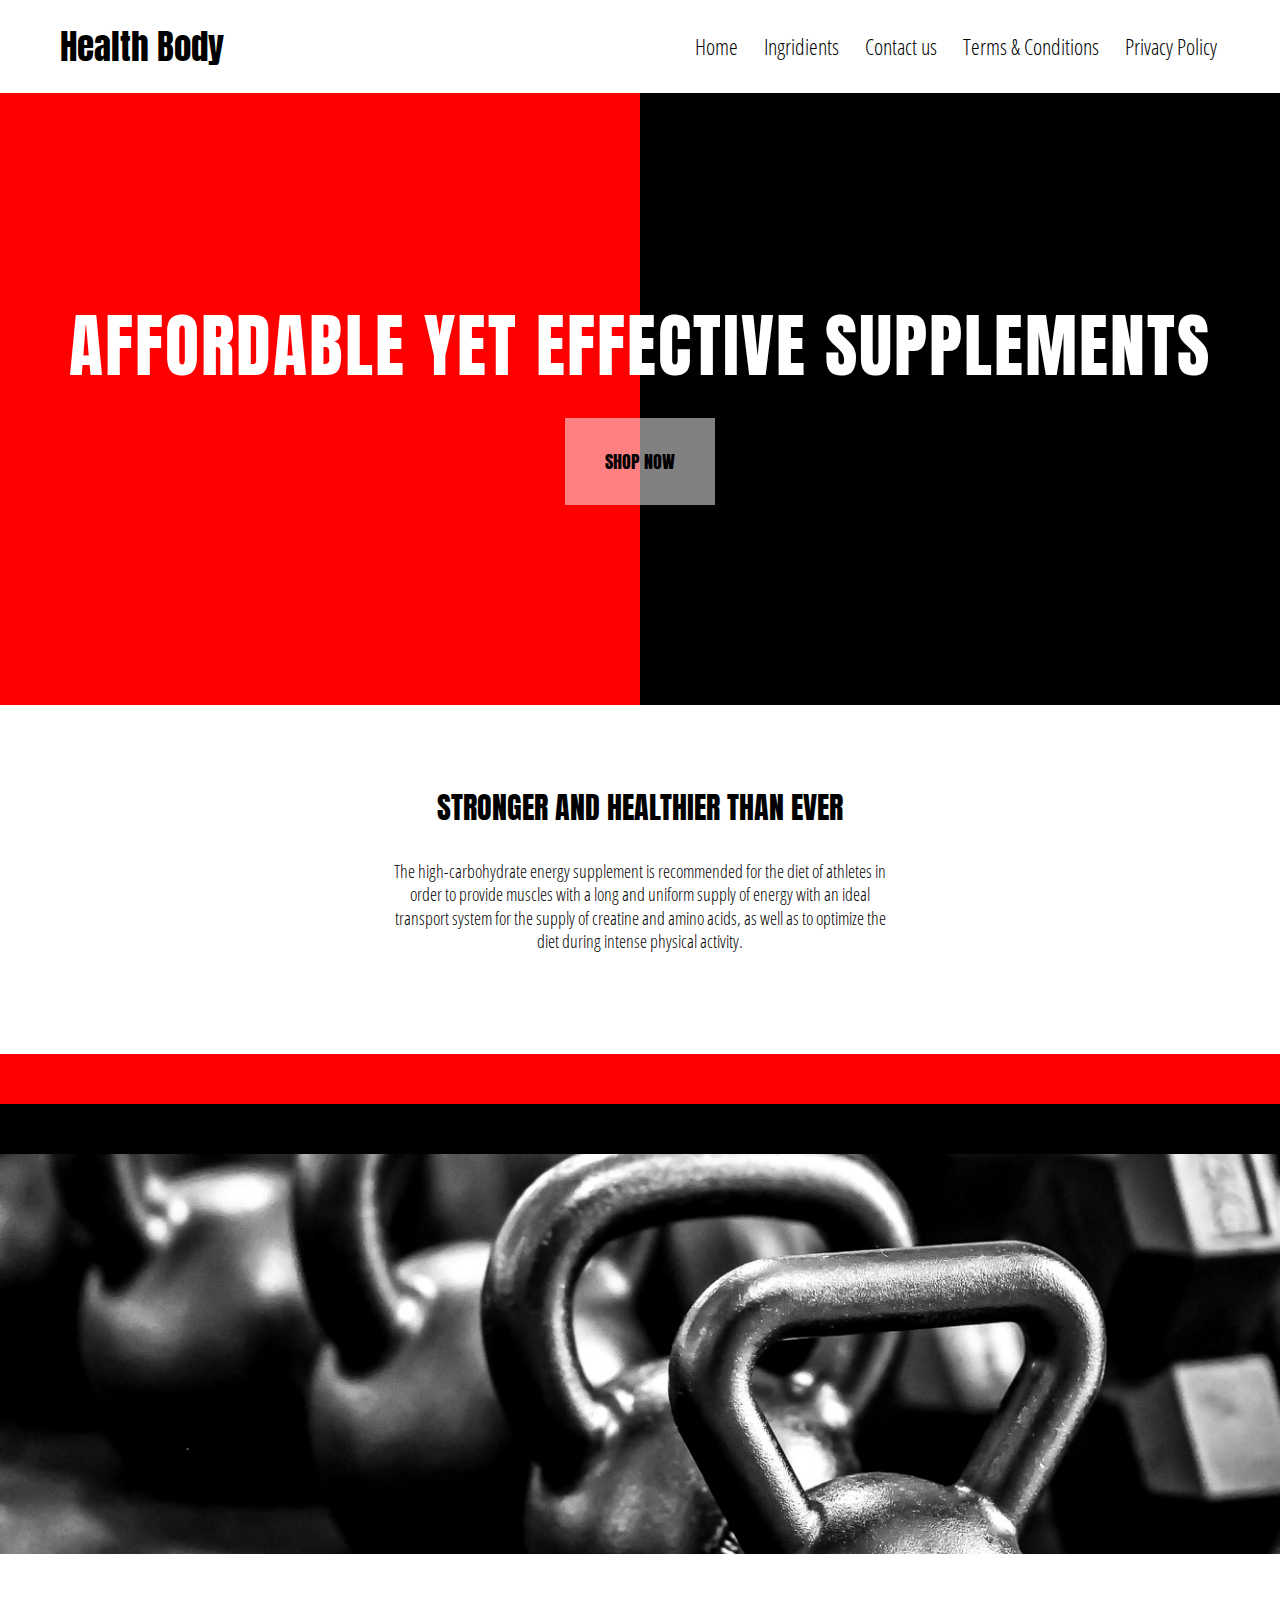
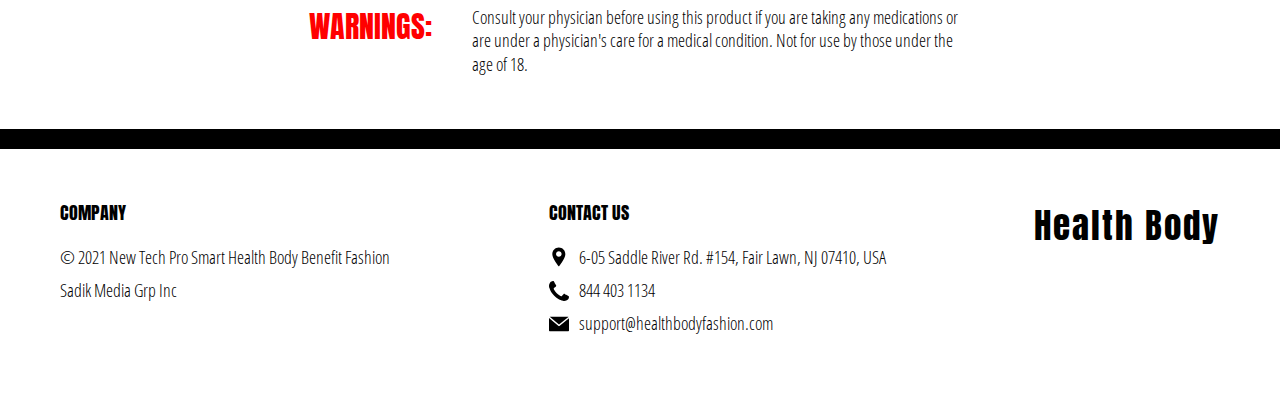
<file: index.html>
<!DOCTYPE html>
<html lang="en">

<head>
    <meta charset="UTF-8">
    <meta http-equiv="X-UA-Compatible" content="IE=edge">
    <meta name="viewport" content="width=device-width, initial-scale=1.0">
    <link rel="stylesheet" href="./css/style.css">
    <title>Health Body</title>
</head>

<body>
    <div class="header__wrapper">
        <header class="header">
            <a href="./index.html" class="logo">Health Body</a>
            <button class="menu__btn js_menu__btn">
                <span></span>
            </button>
            <div class="menu js_menu">
                <nav class="nav">
                    <ul class="nav__list">
                        <li class="nav__item">
                            <a href="./index.html" class="nav__link">Home</a>
                        </li>
                        <li class="nav__item">
                            <a href="./ingredients.html" class="nav__link">Ingridients</a>
                        </li>
                        <li class="nav__item">
                            <a href="./contact.html" class="nav__link">Contact us</a>
                        </li>

                        <li class="nav__item">
                            <a href="./terms.html" class="nav__link">Terms & Conditions</a>
                        </li>
                        <li class="nav__item">
                            <a href="./policy.html" class="nav__link">Privacy Policy</a>
                        </li>
                    </ul>
                </nav>
            </div>

        </header>
    </div>
    <div class="bg hero__wrapper">
        <div class="container">
            <section class="section hero">
                <h1 class="title">Affordable yet effective supplements</h1>
                <a href="./buy.html" class="btn">shop now</a>
            </section>
        </div>
    </div>
    <div class="about__wrapper">
        <div class="container">
            <section class="section about">
                <h2 class="sub-title">Stronger and healthier than ever</h2>
                <p class="text">
                    The high-carbohydrate energy supplement is recommended for the diet of athletes in order to provide muscles with a long and uniform supply of energy with an ideal transport system for the supply of creatine and amino acids, as well as to optimize the diet during intense physical activity.</p>
            </section>
        </div>
    </div>
    <div class="bg info__wrapper">
        <div class="container">
            <section class="section info">
                
            </section>
        </div>
    </div>
    <div class="bottom__wrapper">
        <div class="container">
            <section class="section bottom">
                <h2 class="sub-title">Warnings:</h2>
                <p class="text">
                    Consult your physician before using this product if you are taking any medications or are under a physician's care for a medical condition. Not for use by those under the age of 18.</p>
            </section>
        </div>
    </div>





    <div class="footer__wrapper ">
        <div class="container">
            <footer class="footer">
                <ul class="footer__list">
                    <li class="footer__item">
                        <ul class="footer__sublist">
                            <li class="footer__subitem">
                                <h4 class="footer__title">Company</h4>
                            </li>
                            <li class="footer__subitem">
                                <p class="text footer__text">© 2021 New Tech Pro Smart Health Body Benefit Fashion</p>
                            </li>
                            <li class="footer__subitem">
                                <p class="text footer__text">Sadik Media Grp Inc</p>
                            </li>
                        </ul>
                    </li>
                    <li class="footer__item">
                        <ul class="footer__sublist">
                            <li class="footer__subitem">
                                <h4 class="footer__title">Contact us</h4>
                            </li>
                            <li class="footer__subitem">
                                <span class="text footer__text footer__icon-box">
                                    <img src="./img/placeholder.svg" alt="" class="footer__icon">
                                    6-05 Saddle River Rd. #154, Fair Lawn, NJ 07410, USA</span>
                            </li>
                            <li class="footer__subitem">
                                <a href="tel:844 403 1134" class="text footer__link footer__icon-box">
                                    <img src="./img/telephone.svg" alt="" class="footer__icon">
                                    844 403 1134</a>
                            </li>
                            <li class="footer__subitem">
                                <a href="mailto:support@healthbodyfashion.com"
                                    class="text footer__link footer__icon-box">
                                    <img src="./img/email.svg" alt="" class="footer__icon">
                                    support@healthbodyfashion.com</a>
                            </li>
                        </ul>
                    </li>
                </ul>
                <a href="./index.html" class="footer__logo-link">Health Body</a>
            </footer>
        </div>
    </div>
    <script src="./js/menu.js"></script>
</body>

</html>
</file>
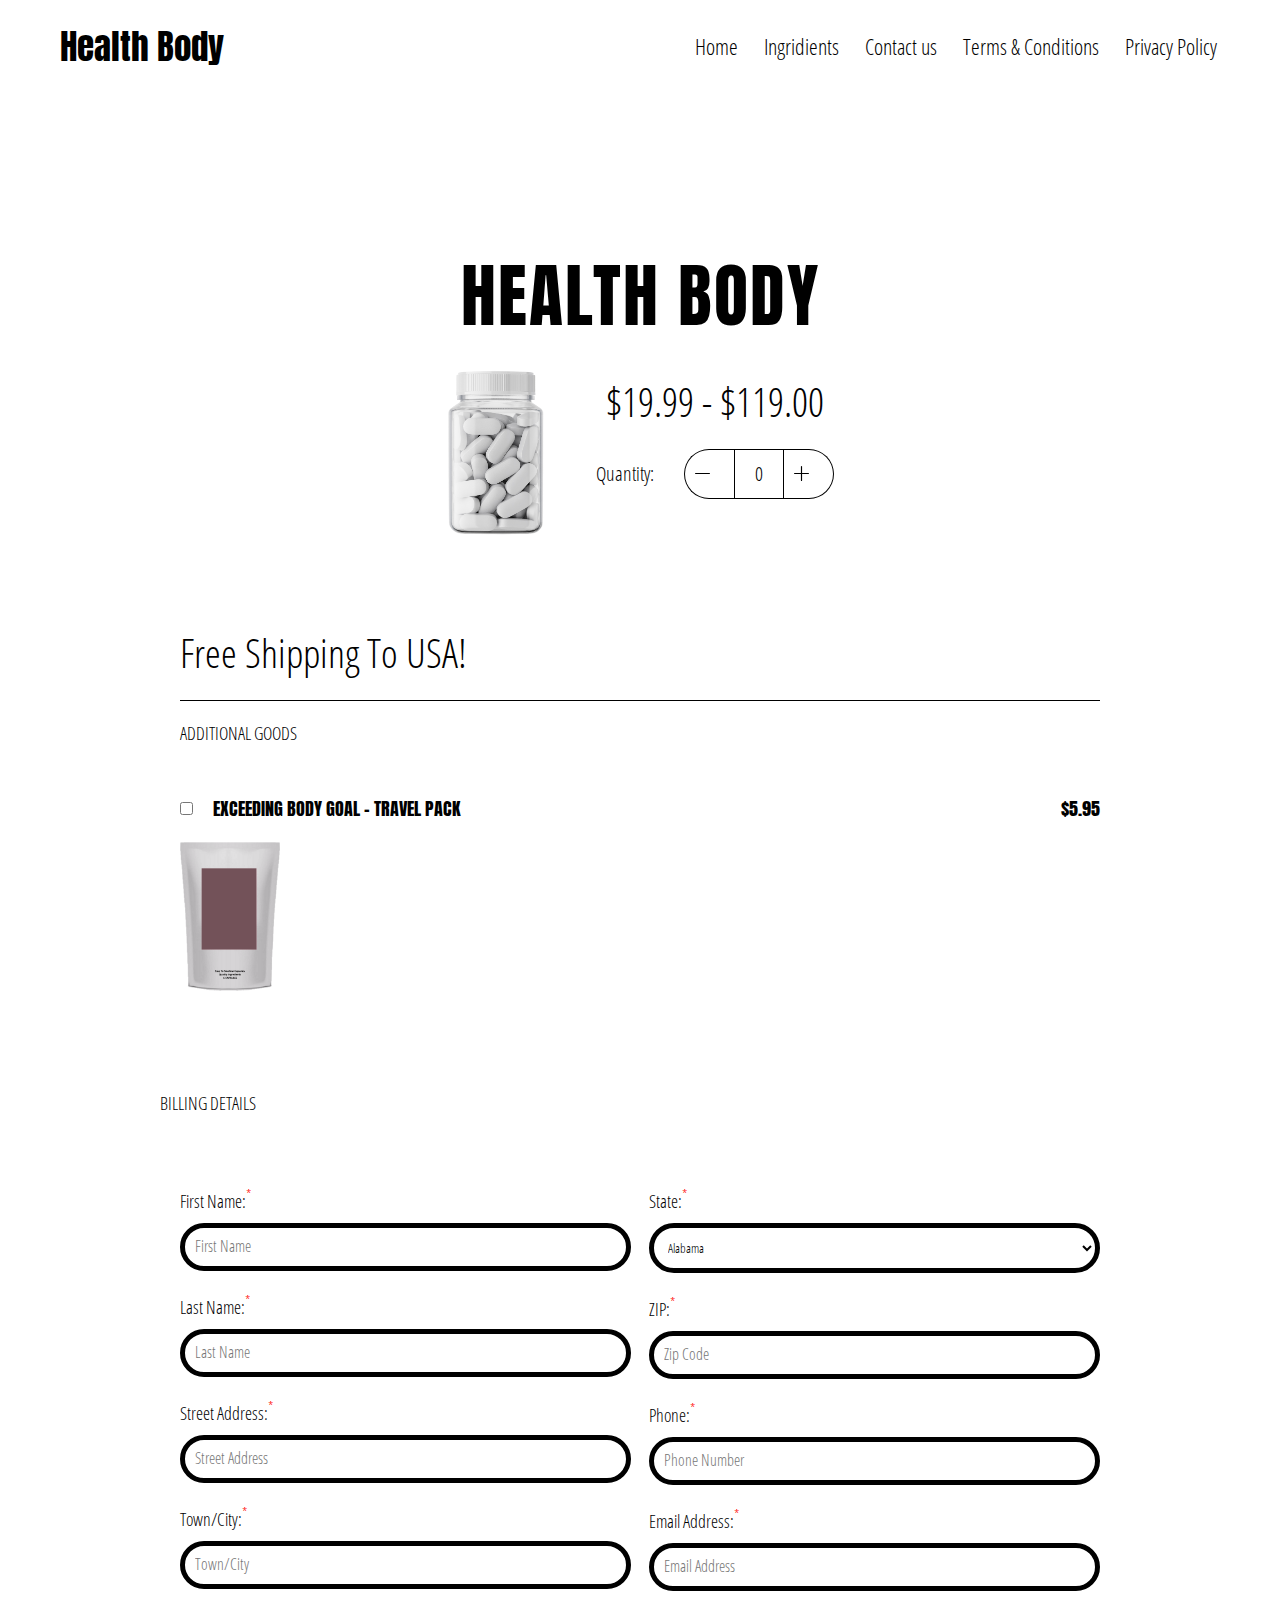
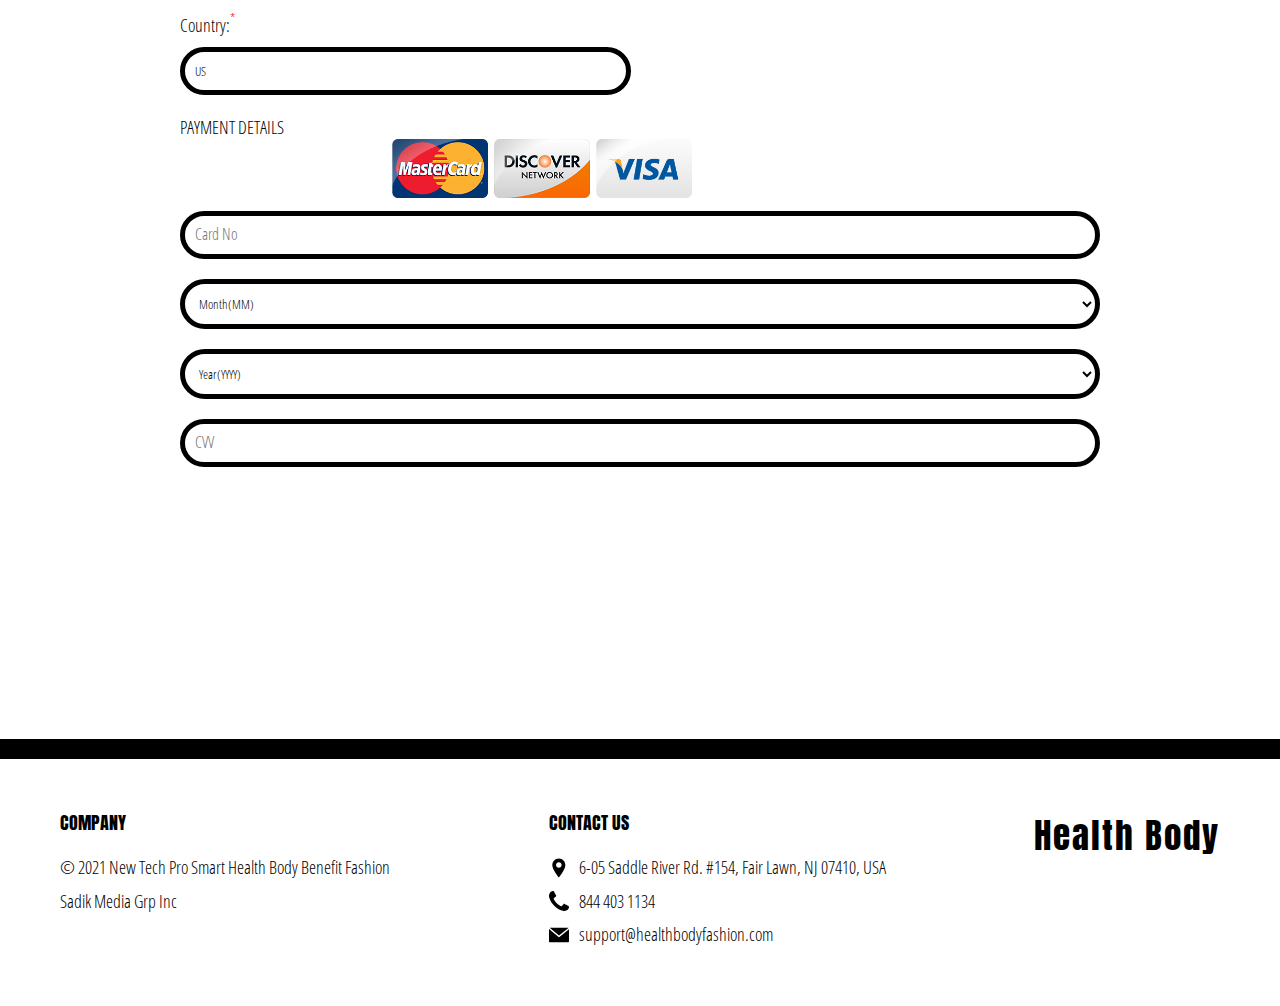
<file: buy.html>
<!DOCTYPE html>
<html lang="en">

<head>
    <meta charset="UTF-8">
    <meta http-equiv="X-UA-Compatible" content="IE=edge">
    <meta name="viewport" content="width=device-width, initial-scale=1.0">
    <link rel="stylesheet" href="./css/style.css">
    <title>Health Body</title>
</head>

<body>
    <div class="main__wrapper">
        <div class="header__wrapper buy__header-wrapper">
            <header class="header">
                <a href="./index.html" class="logo">Health Body</a>
                <button class="menu__btn js_menu__btn">
                    <span></span>
                </button>
                <div class="menu js_menu">
                    <nav class="nav">
                        <ul class="nav__list">
                            <li class="nav__item">
                                <a href="./index.html" class="nav__link">Home</a>
                            </li>
                            <li class="nav__item">
                                <a href="./ingredients.html" class="nav__link">Ingridients</a>
                            </li>
                            <li class="nav__item">
                                <a href="./contact.html" class="nav__link">Contact us</a>
                            </li>

                            <li class="nav__item">
                                <a href="./terms.html" class="nav__link">Terms & Conditions</a>
                            </li>
                            <li class="nav__item">
                                <a href="./policy.html" class="nav__link">Privacy Policy</a>
                            </li>
                        </ul>
                    </nav>
                </div>

            </header>
        </div>
<div class="buy__wrapper">
<div class="container">
        <section class="buy">
            <h1 class="title">Health Body</h1>
            <div class="buy__flex">
                <img src="./img/img2.png" class="buy__img" />
                <div class="buy__text-block">
                    <h2 class="buy__title"><span style="display: inline-block" class="js_price">$19.99 - $119.00</span>
                        <span style="margin-bottom: 0;" class="buy__title buy__title--cross js_original"></span>
                    </h2>
                    <h2 class="buy__title buy__title-accent js_save"></h2>
                    <div id="quantity" class="quantity">
                        <label class="quantity_label">Quantity:
                            <div class="quantity_label-box">
                                <div class="quantity_label-btn quantity_label-prev js_quantity_prev">
                                    <svg xmlns="http://www.w3.org/2000/svg" xmlns:xlink="http://www.w3.org/1999/xlink"
                                        x="0px" y="0px" viewBox="0 0 512 512" style="enable-background:new 0 0 512 512;"
                                        xml:space="preserve">
                                        <g>
                                            <g>
                                                <path
                                                    d="M492,236H20c-11.046,0-20,8.954-20,20c0,11.046,8.954,20,20,20h472c11.046,0,20-8.954,20-20S503.046,236,492,236z" />
                                            </g>
                                        </g>
                                    </svg>
                                </div>
                                <input type="number" min="0" size="3" maxlength="3" class="quantity__input js_quantity"
                                    value="0" data-line-id="1" max="10">
                                <div class="quantity_label-btn quantity_label-next js_quantity_next">
                                    <svg xmlns="http://www.w3.org/2000/svg" xmlns:xlink="http://www.w3.org/1999/xlink"
                                        x="0px" y="0px" viewBox="0 0 512 512" style="enable-background:new 0 0 512 512;"
                                        xml:space="preserve">
                                        <g>
                                            <g>
                                                <path
                                                    d="M492,236H276V20c0-11.046-8.954-20-20-20c-11.046,0-20,8.954-20,20v216H20c-11.046,0-20,8.954-20,20s8.954,20,20,20h216
			                                    v216c0,11.046,8.954,20,20,20s20-8.954,20-20V276h216c11.046,0,20-8.954,20-20C512,244.954,503.046,236,492,236z" />
                                            </g>
                                        </g>
                                    </svg>
                                </div>
                            </div>
                        </label>
                    </div>
                    <p class="error-message js_error-message">Buy More and Save! Limited to 12 Only</p>
                </div>
            </div>
                    <div class="main-form__wrapper">
                        <div class="form__wrapper ">
                            <div class="form">
                                <h3 class="form__title">Free Shipping To USA!</h3>

                                <div>
                                    <h3 class="form__subtitle">Additional goods</h3>
                                    <div class="case-block">
                                        <label>
                                            <input class="checkbox js_additional" type="checkbox">
                                            <div class="label-block">
                                                <span class="bold">Exceeding Body Goal - Travel Pack</span>
                                                <span class="bold">$5.95</span>
                                            </div>
                                        </label>
                                        <img src="./img/travel-pack.png" alt="silicone case" class="silicone_case_img">
                                    </div>
                                </div>
                            </div>
                        </div>


                        <form class="order-form" id="order_form">
                            <h3 class="form__subtitle">Billing Details</h3>
                            <div class="fl-form">
                                <div class="form_group-flex">
                                    <div class="form-group_block">
                                        <div class="form-group">
                                            <label>
                                                <span>First Name:<sup>*</sup></span>
                                                <input type="text" class="form-control" name="firstName"
                                                    placeholder="First Name" value="">
                                            </label>
                                        </div>

                                        <div class="form-group">
                                            <label>
                                                <span>Last Name:<sup>*</sup></span>
                                                <input type="text" class="form-control" name="lastName"
                                                    placeholder="Last Name" value="">
                                            </label>
                                        </div>


                                        <div class="form-group">
                                            <label><span>Street Address:<sup>*</sup></span>
                                                <input type="text" class="form-control" name="shippingAddress1"
                                                    placeholder="Street Address" value="">
                                            </label>
                                        </div>
                                        <div class="form-group">
                                            <label><span>Town/City:<sup>*</sup></span>
                                                <input type="text" class="form-control" name="shippingCity"
                                                    placeholder="Town/City" value="">
                                            </label>
                                        </div>
                                        <div class="form-group">
                                            <label><span>Country:<sup>*</sup></span>
                                                <input type="text" class="form-control" name="shippingCountry"
                                                    placeholder="Country" value="US" readonly>
                                            </label>
                                        </div>
                                    </div>
                                    <div class="form-group_block">
                                        <div class="form-group">
                                            <label><span>State:<sup>*</sup></span></label>

                                            <select name="shippingState" id="shipping_state" class="form-control "
                                                autocomplete="address-level1" data-placeholder="State / Province"
                                                data-input-classes="" placeholder="State / Province" tabindex="-1"
                                                aria-hidden="true">
                                                <option value="AL">Alabama</option>
                                                <option value="AK">Alaska</option>
                                                <option value="AZ">Arizona</option>
                                                <option value="AR">Arkansas</option>
                                                <option value="CA">California</option>
                                                <option value="CO">Colorado</option>
                                                <option value="CT">Connecticut</option>
                                                <option value="DE">Delaware</option>
                                                <option value="DC">District Of Columbia</option>
                                                <option value="FL">Florida</option>
                                                <option value="GA">Georgia</option>
                                                <option value="HI">Hawaii</option>
                                                <option value="ID">Idaho</option>
                                                <option value="IL">Illinois</option>
                                                <option value="IN">Indiana</option>
                                                <option value="IA">Iowa</option>
                                                <option value="KS">Kansas</option>
                                                <option value="KY">Kentucky</option>
                                                <option value="LA">Louisiana</option>
                                                <option value="ME">Maine</option>
                                                <option value="MD">Maryland</option>
                                                <option value="MA">Massachusetts</option>
                                                <option value="MI">Michigan</option>
                                                <option value="MN">Minnesota</option>
                                                <option value="MS">Mississippi</option>
                                                <option value="MO">Missouri</option>
                                                <option value="MT">Montana</option>
                                                <option value="NE">Nebraska</option>
                                                <option value="NV">Nevada</option>
                                                <option value="NH">New Hampshire</option>
                                                <option value="NJ">New Jersey</option>
                                                <option value="NM">New Mexico</option>
                                                <option value="NY">New York</option>
                                                <option value="NC">North Carolina</option>
                                                <option value="ND">North Dakota</option>
                                                <option value="OH">Ohio</option>
                                                <option value="OK">Oklahoma</option>
                                                <option value="OR">Oregon</option>
                                                <option value="PA">Pennsylvania</option>
                                                <option value="RI">Rhode Island</option>
                                                <option value="SC">South Carolina</option>
                                                <option value="SD">South Dakota</option>
                                                <option value="TN">Tennessee</option>
                                                <option value="TX">Texas</option>
                                                <option value="UT">Utah</option>
                                                <option value="VT">Vermont</option>
                                                <option value="VA">Virginia</option>
                                                <option value="WA">Washington</option>
                                                <option value="WV">West Virginia</option>
                                                <option value="WI">Wisconsin</option>
                                                <option value="WY">Wyoming</option>
                                            </select>
                                        </div>
                                        <div class="form-group">
                                            <label><span>ZIP:<sup>*</sup></span>
                                                <input type="text" class="form-control" name="shippingZip"
                                                    placeholder="Zip Code" maxlength="5"
                                                    onkeyup="javascript:this.value=this.value.replace(/[^0-9]/g,'');"
                                                    value="">
                                            </label>
                                        </div>
                                        <div class="form-group">
                                            <label><span>Phone:<sup>*</sup></span>
                                                <input type="tel" class="form-control" name="phone"
                                                    placeholder="Phone Number" data-min-length="10" data-max-length="15"
                                                    onkeyup="javascript:this.value=this.value.replace(/[^0-9]/g,'');"
                                                    maxlength="10" value="">
                                            </label>
                                        </div>
                                        <div class="form-group">
                                            <label><span>Email Address:<sup>*</sup></span>
                                                <input type="email" class="form-control" name="email"
                                                    placeholder="Email Address" value="">
                                            </label>
                                        </div>
                                    </div>
                                </div>
                                <div class="payment">
                                    <div class="payment-header">
                                        <label>

                                            <span for="radio1"></span>
                                            <span class="form__subtitle">Payment Details</span>
                                        </label>
                                        <div class="img">
                                            <img src="./img/mastercard.png"> <img src="./img/discover.png"> <img
                                                src="./img/visa.png">
                                        </div>
                                    </div>
                                    <div class="payment-form">
                                        <div class="form-group_block">
                                            <div class="form-group">
                                                <input type="tel" class="form-control" name="cc_no" maxlength="16"
                                                    onkeyup="javascript:this.value=this.value.replace(/[^0-9]/g,'');"
                                                    value="" placeholder="Card No">
                                            </div>

                                            <div class="form-group">
                                                <select class="form-control" name="cc_month" maxlength="2"
                                                    placeholder="Month(MM)">
                                                    <option value="" selected="selected">Month(MM)</option>
                                                    <option value=1>01</option>
                                                    <option value=2>02</option>
                                                    <option value=3>03</option>
                                                    <option value=4>04</option>
                                                    <option value=5>05</option>
                                                    <option value=6>06</option>
                                                    <option value=7>07</option>
                                                    <option value=8>08</option>
                                                    <option value=9>09</option>
                                                    <option value=10>10</option>
                                                    <option value=11>11</option>
                                                    <option value=12>12</option>
                                                </select>
                                            </div>
                                        </div>
                                        <div class="form-group_block">
                                            <div class="form-group">
                                                <select class="form-control" name="cc_year" maxlength="4"
                                                    placeholder="Year(YYYY)">
                                                    <option value="" selected="selected">Year(YYYY)</option>
                                                    <option value=2021> 2021 </option>
                                                    <option value=2022> 2022 </option>
                                                    <option value=2023> 2023 </option>
                                                    <option value=2024> 2024 </option>
                                                    <option value=2025> 2025 </option>
                                                    <option value=2026> 2026 </option>
                                                    <option value=2027> 2027 </option>
                                                    <option value=2028> 2028 </option>
                                                    <option value=2029> 2029 </option>
                                                    <option value=2030> 2030 </option>
                                                    <option value=2031> 2031 </option>
                                                </select>
                                            </div>

                                            <div class="form-group">
                                                <input type="tel" class="form-control" name="CVV" maxlength="3"
                                                    onkeyup="javascript:this.value=this.value.replace(/[^0-9]/g,'');"
                                                    placeholder="CVV" value="">
                                            </div>
                                        </div>

                                    </div>
                                </div>
                            </div>
                            <div class="form-btn js_form-btn">
                                <div class="form__title-box js_form__title-box">
                                    <p class="bold">Item</p>
                                    <p class="bold">Amount</p>
                                </div>
                                <div class="label-block total js_total">
                                    <span id="chosen" class="bold"> Please Select a Product</span>
                                    <span id="chosen_price" class="bold">$0.00</span>

                                </div>
                                <div id="silicone_case" class="form-pd">
                                    <div class="label-block">
                                        <span class="bold">Exceeding Body Goal - Travel Pack</span>
                                        <span class="bold">$5.95</span>
                                    </div>
                                </div>
                                <div id="total_block" class="form-pd js_total_1">
                                    <div class="label-block">
                                        <span class="bold"> Total</span>
                                        <span id="total_1" class="bold">$0.00</span>
                                    </div>
                                </div>
                                <br>
                                <br>
                                <div class="bottom-bottom-block js_bottom-bottom-block">
                                    <div id="terms">
                                        <input type="checkbox" name="terms_text" id="terms_text">
                                        <label for="terms_text" style="display: inline;">
                                            <div class="rules">
                                                By placing an order with us, you agree to our full <a
                                                    class="policy__link" href="./terms.html">Terms And Conditions</a> &
                                                <a class="policy__link" href="./policy.html">Privacy Policy</a>, which
                                                explain that you will be
                                                charged <span id="terms_price">$0.00</span><span id="express_terms"> +
                                                    $5.95 Exceeding Body Goal - Travel Pack </span> = <span id="total_2"> $0.00 </span><span id="handling">
                                                    (No
                                                    Shipping and
                                                    handling costs)</span>. To cancel your order, please call our
                                                Customer
                                                Service toll free number at 844 403 1134 or email us at
                                                <a href="/cdn-cgi/l/email-protection" class="__cf_email__"
                                                    data-cfemail="abd8dedbdbc4d9dfebc5cedcdfcec8c3dbd9c4d8c6cad9dfdccadfc8c3cdcad8c3c2c4c585c8c4c685">[email&#160;protected]</a>
                                                You will see a charge from
                                                newtechprosmartwatchfa
                                                on your bank statement. Our Customer Service department reserves the
                                                right
                                                to offer promo codes for varied price points.
                                            </div>
                                        </label>
                                    </div>
                                    <br />
                                    <input type="submit" id="place_order" name="" value="Place order"
                                        class="btn hero__link form__btn">
                                </div>
                            </div>


                        </form>
                    </div>
        </section>
</div>
</div>
<div class="footer__wrapper ">
    <div class="container">
        <footer class="footer">
            <ul class="footer__list">
                <li class="footer__item">
                    <ul class="footer__sublist">
                        <li class="footer__subitem">
                            <h4 class="footer__title">Company</h4>
                        </li>
                        <li class="footer__subitem">
                            <p class="text footer__text">© 2021 New Tech Pro Smart Health Body Benefit Fashion</p>
                        </li>
                        <li class="footer__subitem">
                            <p class="text footer__text">Sadik Media Grp Inc</p>
                        </li>
                    </ul>
                </li>
                <li class="footer__item">
                    <ul class="footer__sublist">
                        <li class="footer__subitem">
                            <h4 class="footer__title">Contact us</h4>
                        </li>
                        <li class="footer__subitem">
                            <span class="text footer__text footer__icon-box">
                                <img src="./img/placeholder.svg" alt="" class="footer__icon">
                                6-05 Saddle River Rd. #154, Fair Lawn, NJ 07410, USA</span>
                        </li>
                        <li class="footer__subitem">
                            <a href="tel:844 403 1134" class="text footer__link footer__icon-box">
                                <img src="./img/telephone.svg" alt="" class="footer__icon">
                                844 403 1134</a>
                        </li>
                        <li class="footer__subitem">
                            <a href="mailto:support@healthbodyfashion.com"
                                class="text footer__link footer__icon-box">
                                <img src="./img/email.svg" alt="" class="footer__icon">
                                support@healthbodyfashion.com</a>
                        </li>
                    </ul>
                </li>
            </ul>
            <a href="./index.html" class="footer__logo-link">Health Body</a>
        </footer>
    </div>
</div>
    </div>
    <script src="./js/form/quantity.js"></script>
    <script src="./js/menu.js"></script>
</body>

</html>
</file>
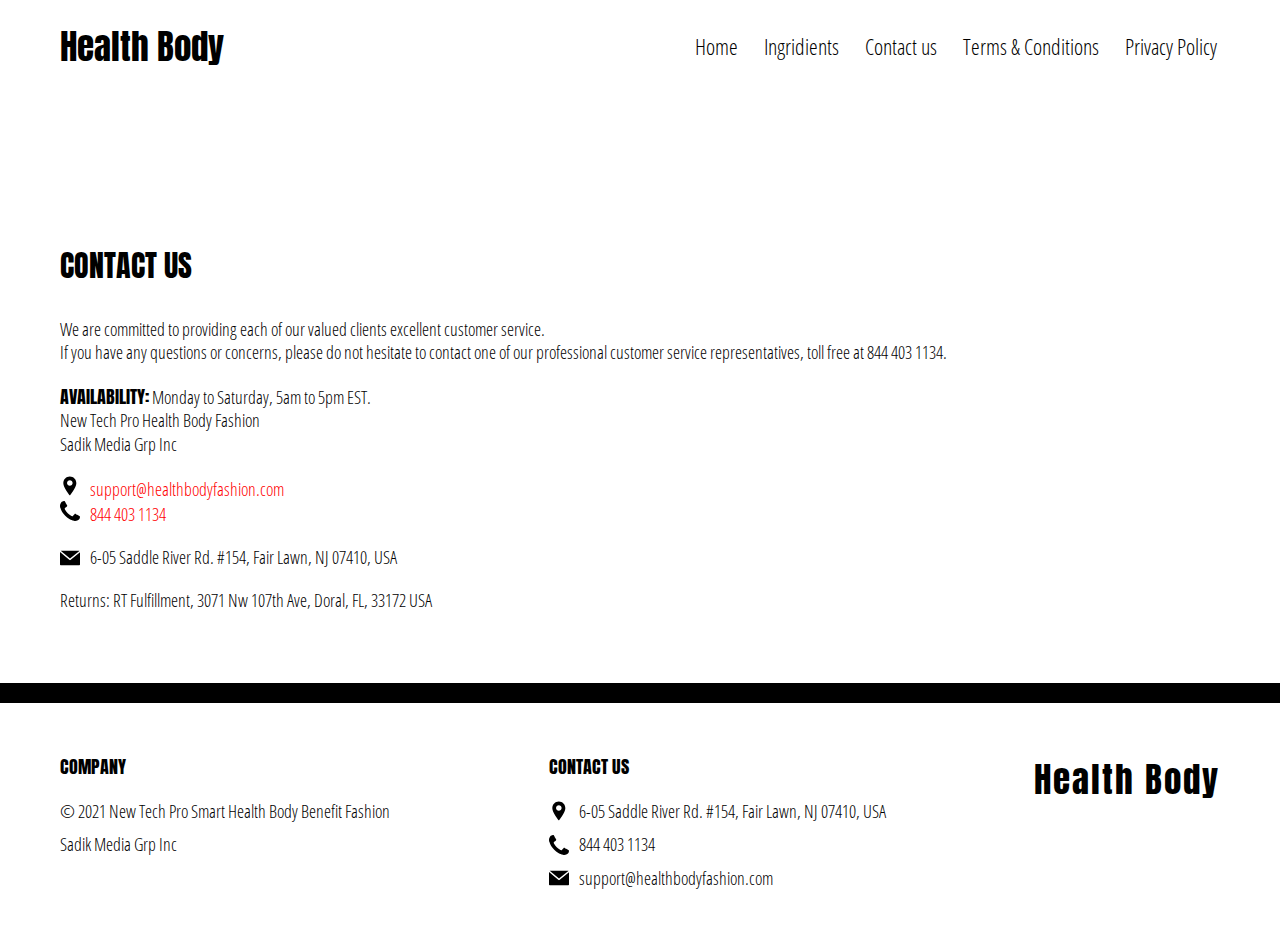
<file: contact.html>
<!DOCTYPE html>
<html lang="en">

<head>
    <meta charset="UTF-8">
    <meta http-equiv="X-UA-Compatible" content="IE=edge">
    <meta name="viewport" content="width=device-width, initial-scale=1.0">
    <link rel="stylesheet" href="./css/style.css">
    <title>Health Body</title>
</head>

<body class="contact-body">
    <div class="contact__wrapper">
        <div class="header__wrapper terms__wrapper">
            <header class="header">
                <a href="./index.html" class="logo">Health Body</a>
                <button class="menu__btn js_menu__btn">
                    <span></span>
                </button>
                <div class="menu js_menu">
                    <nav class="nav">
                        <ul class="nav__list">
                            <li class="nav__item">
                                <a href="./index.html" class="nav__link">Home</a>
                            </li>
                            <li class="nav__item">
                                <a href="./ingredients.html" class="nav__link">Ingridients</a>
                            </li>
                            <li class="nav__item">
                                <a href="./contact.html" class="nav__link">Contact us</a>
                            </li>

                            <li class="nav__item">
                                <a href="./terms.html" class="nav__link">Terms & Conditions</a>
                            </li>
                            <li class="nav__item">
                                <a href="./policy.html" class="nav__link">Privacy Policy</a>
                            </li>
                        </ul>
                    </nav>
                </div>

            </header>
        </div>
        <div class="container">
            <section class="policy">
                <h1 class="sub-title">Contact us</h1>
                <p class="text">We are committed to providing each of our valued clients excellent customer
                    service. <br>If you have any questions or concerns, please do not hesitate to contact one of our
                    professional customer service representatives, toll free at 844 403 1134.</p>
                <p class="text"><span class="bold">Availability:</span> Monday to Saturday, 5am to 5pm EST.
                <br>New Tech Pro Health Body Fashion<br>Sadik Media Grp Inc
                </p>
                <div class="contact__link-box">
                    <a class="policy__link contact__link footer__icon-box" target="_blank"
                    href="mailto:support@healthbodyfashion.com"> <img src="./img/placeholder.svg" alt="" class="footer__icon">support@healthbodyfashion.com</a>
                <a class="policy__link contact__link footer__icon-box" target="_blank" href="tel:844 403 1134"><img src="./img/telephone.svg" alt="" class="footer__icon">844 403 1134</a>
                </div>

            <p class="text footer__icon-box"><img src="./img/email.svg" alt="" class="footer__icon">6-05 Saddle River Rd. #154, Fair Lawn, NJ 07410, USA</p>
                <p class="text">Returns: RT Fulfillment, 3071 Nw 107th Ave, Doral, FL, 33172 USA</p>
            </section>
        </div>
    </div>
    <div class="footer__wrapper ">
        <div class="container">
            <footer class="footer">
                <ul class="footer__list">
                    <li class="footer__item">
                        <ul class="footer__sublist">
                            <li class="footer__subitem">
                                <h4 class="footer__title">Company</h4>
                            </li>
                            <li class="footer__subitem">
                                <p class="text footer__text">© 2021 New Tech Pro Smart Health Body Benefit Fashion</p>
                            </li>
                            <li class="footer__subitem">
                                <p class="text footer__text">Sadik Media Grp Inc</p>
                            </li>
                        </ul>
                    </li>
                    <li class="footer__item">
                        <ul class="footer__sublist">
                            <li class="footer__subitem">
                                <h4 class="footer__title">Contact us</h4>
                            </li>
                            <li class="footer__subitem">
                                <span class="text footer__text footer__icon-box">
                                    <img src="./img/placeholder.svg" alt="" class="footer__icon">
                                    6-05 Saddle River Rd. #154, Fair Lawn, NJ 07410, USA</span>
                            </li>
                            <li class="footer__subitem">
                                <a href="tel:844 403 1134" class="text footer__link footer__icon-box">
                                    <img src="./img/telephone.svg" alt="" class="footer__icon">
                                    844 403 1134</a>
                            </li>
                            <li class="footer__subitem">
                                <a href="mailto:support@healthbodyfashion.com"
                                    class="text footer__link footer__icon-box">
                                    <img src="./img/email.svg" alt="" class="footer__icon">
                                    support@healthbodyfashion.com</a>
                            </li>
                        </ul>
                    </li>
                </ul>
                <a href="./index.html" class="footer__logo-link">Health Body</a>
            </footer>
        </div>
    </div>
    <script src="./js/menu.js"></script>
</body>

</html>
</file>
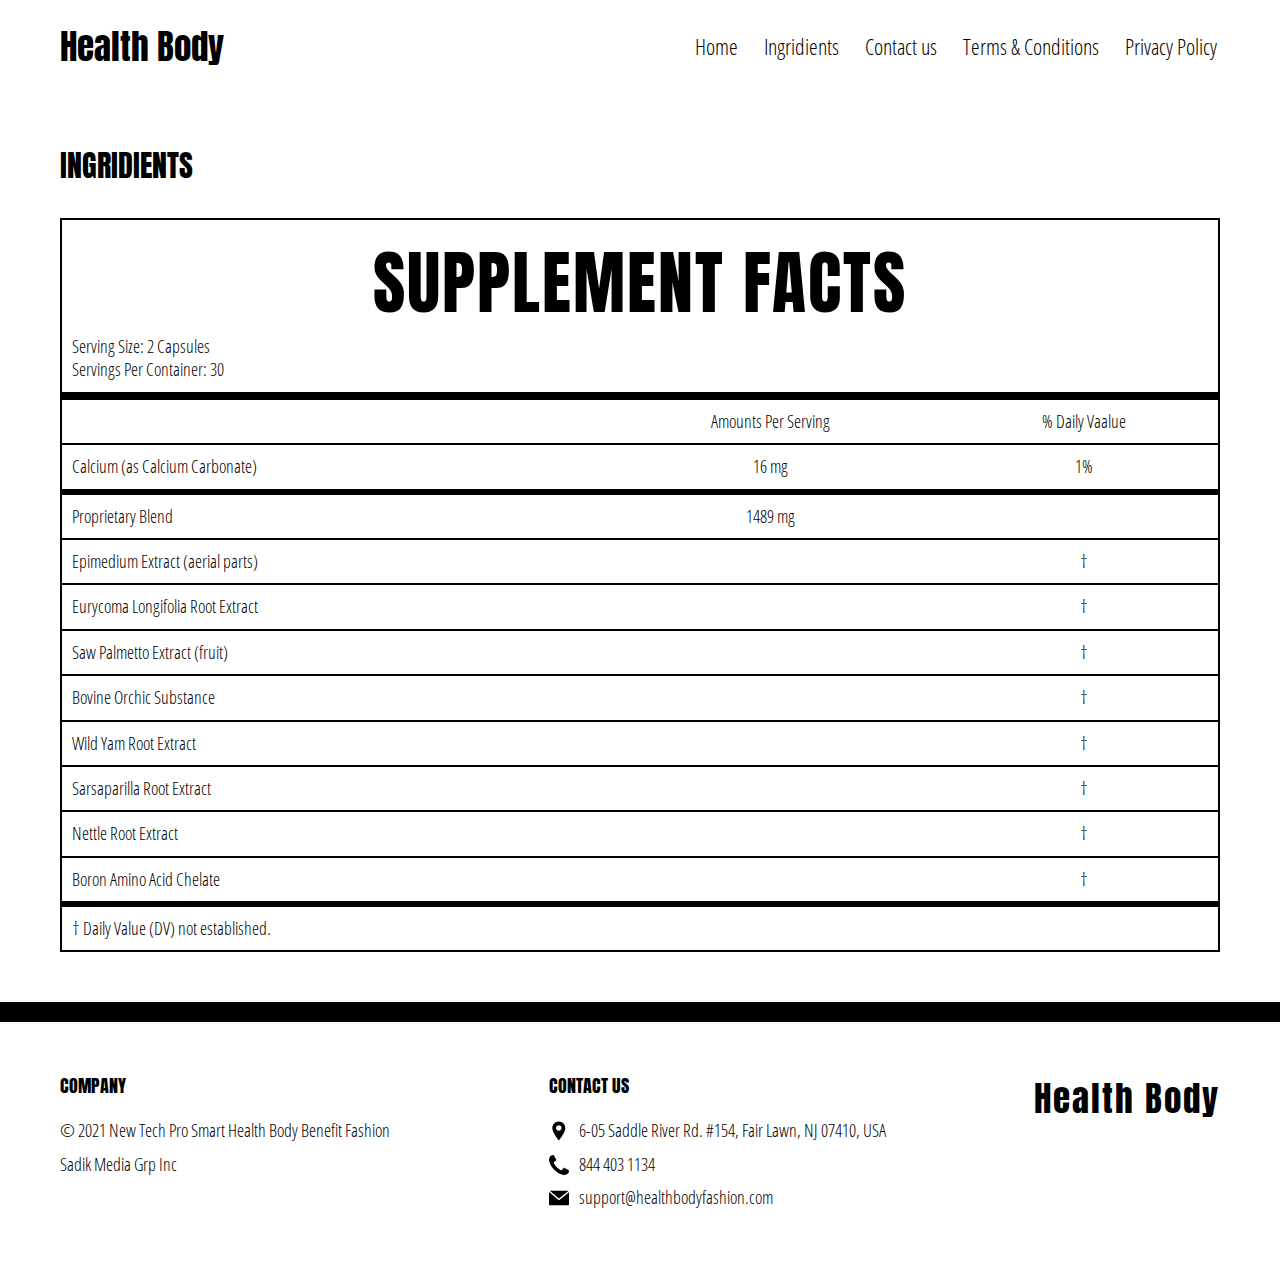
<file: ingredients.html>
<!DOCTYPE html>
<html lang="en">

<head>
    <meta charset="UTF-8">
    <meta http-equiv="X-UA-Compatible" content="IE=edge">
    <meta name="viewport" content="width=device-width, initial-scale=1.0">
    <link rel="stylesheet" href="./css/style.css">
    <title>Health Body</title>
</head>

<body class="contact-body">
    <div class="contact__wrapper">
        <div class="header__wrapper terms__wrapper">
            <header class="header">
                <a href="./index.html" class="logo">Health Body</a>
                <button class="menu__btn js_menu__btn">
                    <span></span>
                </button>
                <div class="menu js_menu">
                    <nav class="nav">
                        <ul class="nav__list">
                            <li class="nav__item">
                                <a href="./index.html" class="nav__link">Home</a>
                            </li>
                            <li class="nav__item">
                                <a href="./ingredients.html" class="nav__link">Ingridients</a>
                            </li>
                            <li class="nav__item">
                                <a href="./contact.html" class="nav__link">Contact us</a>
                            </li>

                            <li class="nav__item">
                                <a href="./terms.html" class="nav__link">Terms & Conditions</a>
                            </li>
                            <li class="nav__item">
                                <a href="./policy.html" class="nav__link">Privacy Policy</a>
                            </li>
                        </ul>
                    </nav>
                </div>

            </header>
        </div>
        <div class="container">
            <section class="ingredients">
                <h1 class="sub-title">Ingridients</h1>
                <div class="ingredients__block">
                  
                
                    <table>
                        <tbody>
                          <caption>
                              <h2 class="title ingredients__subtitle">Supplement Facts</h2>
                              <p class="text">
                                  <span class="ingredients__span">Serving Size:</span>
                                  2 Capsules
                              </p>
                              <p class="text">
                                <span class="ingredients__span">Servings Per Container:</span>
                                30
                              </p>
                          </caption>
                          <tr>
                            <td colspan="3"></td>
                            <td class="ct">
                                <span class="text ingredients__span">Amounts Per Serving</span>
                            </td>
                            <td class="ct">
                                <span class="text ingredients__span">% Daily Vaalue</span>
                            </td>
                          </tr>
                          <tr class="bt-br">
                            <td colspan="3">
                                <p class="text">Calcium (as Calcium Carbonate)</p>
                            </td>
                            <td class="ct">
                                <p class="text">16 mg</p>
                            </td>
                            <td class="ct">
                                <span class="text ingredients__span">1%</span>
                            </td>
                          </tr>
                          <tr>
                            <td colspan="3">
                                <span class="text ingredients__span">Proprietary Blend</span>
                            </td>
                            <td class="ct">
                                <p class="text">1489 mg</p>
                            </td>
                            <td></td>
                          </tr>
                          <tr>
                            <td colspan="3 pd-lf">
                                <p class="text">Epimedium Extract (aerial parts)</p>
                            </td>
                            <td class="ct"></td>
                            <td class="ct">
                                <p class="text">&#8224;</p>
                            </td>
                          </tr>
                          <tr>
                            <td colspan="3">
                                <p class="text">Eurycoma Longifolia Root Extract</p>
                            </td>
                            <td class="ct"></td>
                              <td class="ct">
                                <p class="text">&#8224;</p>
                            </td>
                          </tr>
                          <tr>
                            <td colspan="3">
                                <p class="text">Saw Palmetto Extract (fruit)</p>
                            </td>
                            <td class="ct"></td>
                              <td class="ct">
                                <p class="text">&#8224;</p>
                            </td>
                          </tr>
                          <tr>
                            <td colspan="3">
                                <p class="text">Bovine Orchic Substance</p>
                            </td>
                            <td class="ct"></td>
                              <td class="ct">
                                <p class="text">&#8224;</p>
                            </td>
                          </tr>
                          <tr>
                            <td colspan="3">
                                <p class="text">Wild Yam Root Extract</p>
                            </td>
                            <td class="ct"></td>
                              <td class="ct">
                                <p class="text">&#8224;</p>
                            </td>
                          </tr>
                          <tr>
                            <td colspan="3">
                                <p class="text">Sarsaparilla Root Extract</p>
                            </td>
                            <td class="ct"></td>
                              <td class="ct">
                                <p class="text">&#8224;</p>
                            </td>
                          </tr>
                          <tr>
                            <td colspan="3">
                                <p class="text">Nettle Root Extract</p>
                            </td>
                            <td class="ct"></td>
                              <td class="ct">
                                <p class="text">&#8224;</p>
                            </td>
                          </tr>
                          <tr class="bt-br">
                            <td colspan="3">
                                <p class="text">Boron Amino Acid Chelate</p>
                            </td>
                            <td class="ct"></td>
                              <td class="ct">
                                <p class="text">&#8224;</p>
                            </td>
                          </tr>
                          <tr>
                              <td colspan="5">
                                <p class="text">&#8224; Daily Value (DV) not established.</p>
                              </td>
                          </tr>
                        </tbody>
                      </table>
                </div>
 
            </section>
        </div>
    </div>
    <div class="footer__wrapper ">
        <div class="container">
            <footer class="footer">
                <ul class="footer__list">
                    <li class="footer__item">
                        <ul class="footer__sublist">
                            <li class="footer__subitem">
                                <h4 class="footer__title">Company</h4>
                            </li>
                            <li class="footer__subitem">
                                <p class="text footer__text">© 2021 New Tech Pro Smart Health Body Benefit Fashion</p>
                            </li>
                            <li class="footer__subitem">
                                <p class="text footer__text">Sadik Media Grp Inc</p>
                            </li>
                        </ul>
                    </li>
                    <li class="footer__item">
                        <ul class="footer__sublist">
                            <li class="footer__subitem">
                                <h4 class="footer__title">Contact us</h4>
                            </li>
                            <li class="footer__subitem">
                                <span class="text footer__text footer__icon-box">
                                    <img src="./img/placeholder.svg" alt="" class="footer__icon">
                                    6-05 Saddle River Rd. #154, Fair Lawn, NJ 07410, USA</span>
                            </li>
                            <li class="footer__subitem">
                                <a href="tel:844 403 1134" class="text footer__link footer__icon-box">
                                    <img src="./img/telephone.svg" alt="" class="footer__icon">
                                    844 403 1134</a>
                            </li>
                            <li class="footer__subitem">
                                <a href="mailto:support@healthbodyfashion.com"
                                    class="text footer__link footer__icon-box">
                                    <img src="./img/email.svg" alt="" class="footer__icon">
                                    support@healthbodyfashion.com</a>
                            </li>
                        </ul>
                    </li>
                </ul>
                <a href="./index.html" class="footer__logo-link">Health Body</a>
            </footer>
        </div>
    </div>
    <script src="./js/menu.js"></script>
</body>

</html>
</file>
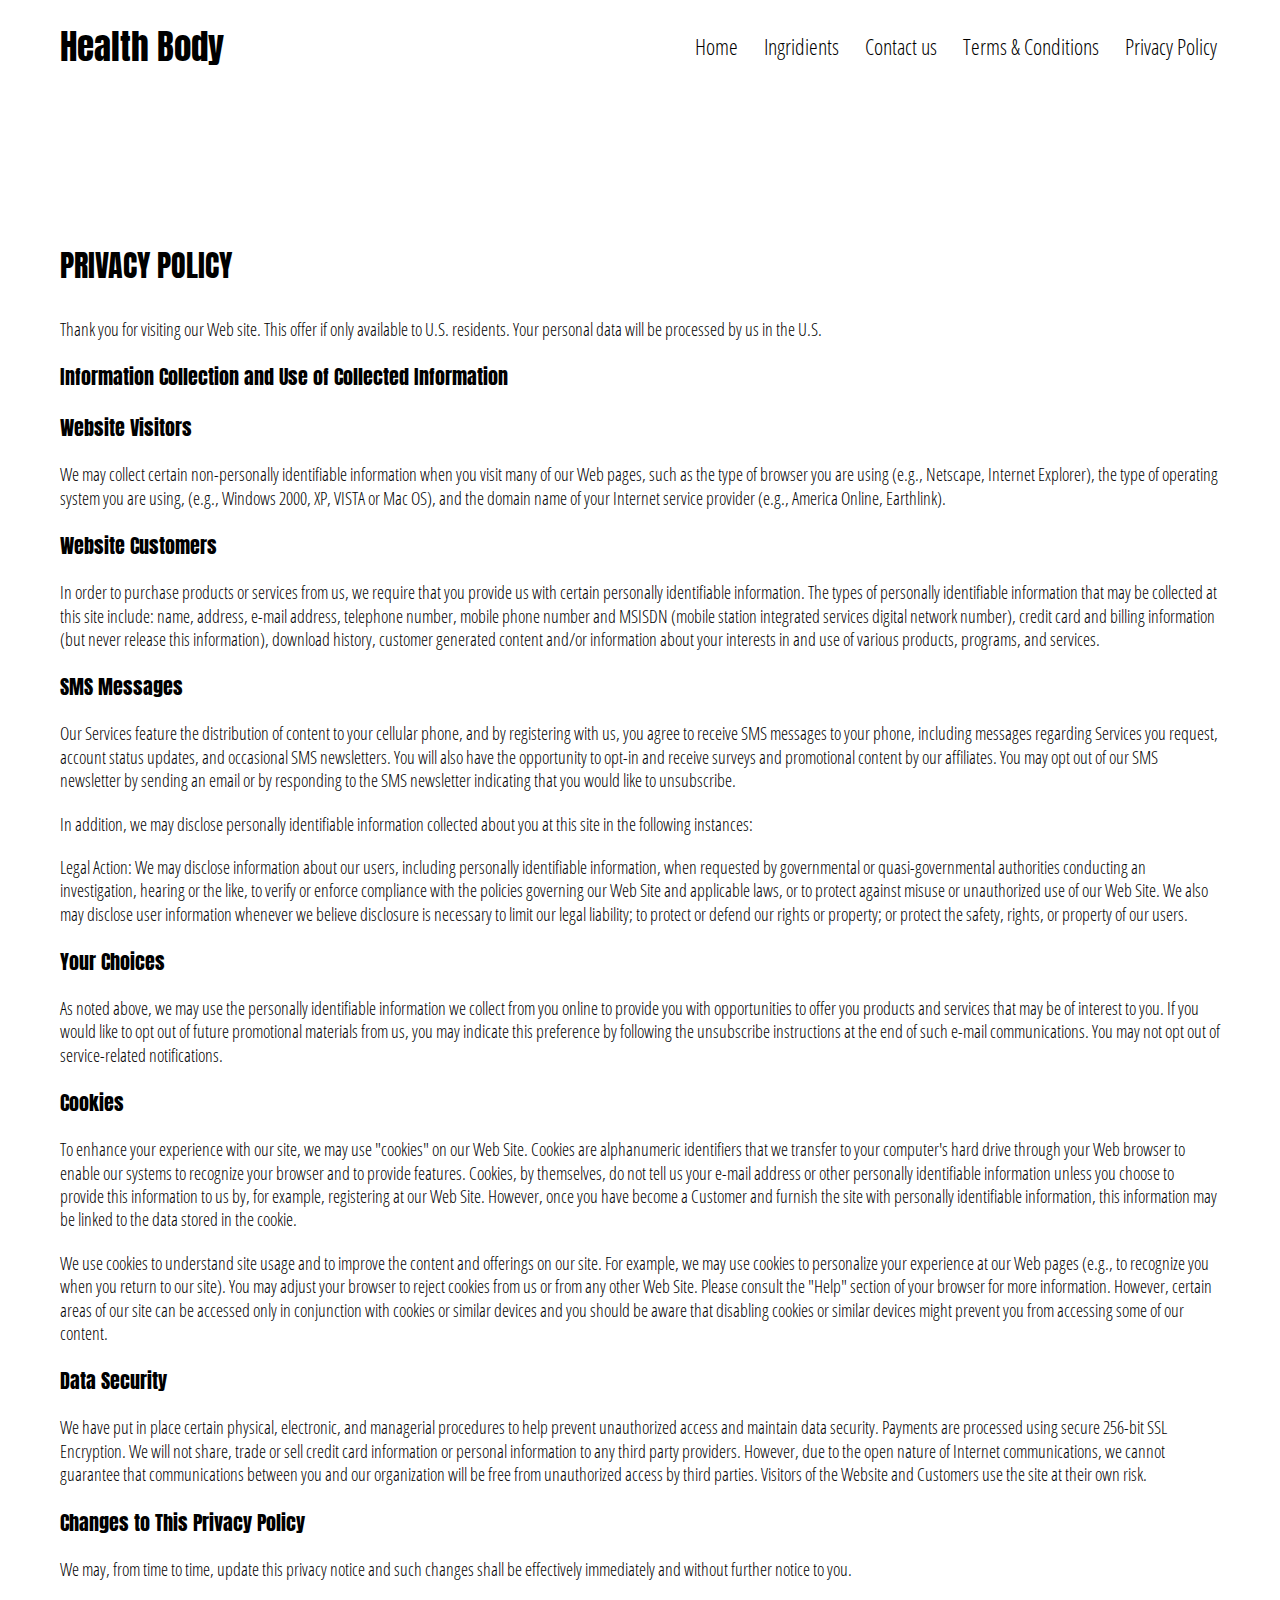
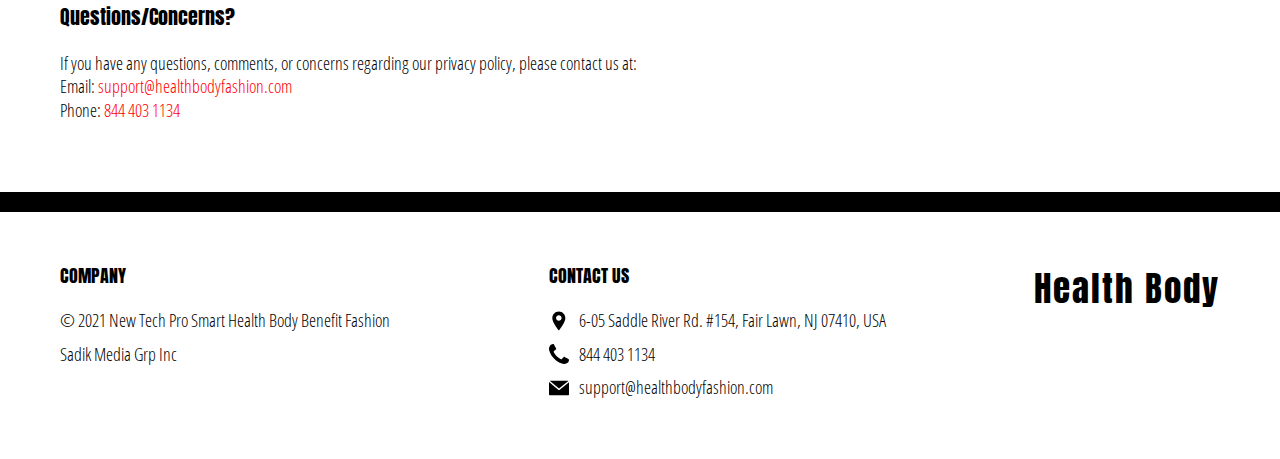
<file: policy.html>
<!DOCTYPE html>
<html lang="en">

<head>
    <meta charset="UTF-8">
    <meta http-equiv="X-UA-Compatible" content="IE=edge">
    <meta name="viewport" content="width=device-width, initial-scale=1.0">
    <link rel="stylesheet" href="./css/style.css">
    <title>Health Body</title>
</head>

<body>

    <div class="header__wrapper terms__wrapper">
        <header class="header">
            <a href="./index.html" class="logo">Health Body</a>
            <button class="menu__btn js_menu__btn">
                <span></span>
            </button>
            <div class="menu js_menu">
                <nav class="nav">
                    <ul class="nav__list">
                        <li class="nav__item">
                            <a href="./index.html" class="nav__link">Home</a>
                        </li>
                        <li class="nav__item">
                            <a href="./ingredients.html" class="nav__link">Ingridients</a>
                        </li>
                        <li class="nav__item">
                            <a href="./contact.html" class="nav__link">Contact us</a>
                        </li>
                        <li class="nav__item">
                            <a href="./terms.html" class="nav__link">Terms & Conditions</a>
                        </li>
                        <li class="nav__item">
                            <a href="./policy.html" class="nav__link">Privacy Policy</a>
                        </li>
                    </ul>
                </nav>
            </div>

        </header>
    </div>
    <div class="terms__container-wrapper">
    <div class="container">
        <section class="policy">
            <h1 class="sub-title">Privacy policy</h1>
            <p class="text">Thank you for visiting our Web site. This offer if only available to U.S. residents. Your
                personal data will
                be processed by us in the U.S.</p>
            <h2 class="policy__subtitle">Information Collection and Use of Collected Information</h2>
            <p class="policy__subtitle">Website Visitors</p>
            <p class="text">We may collect certain non-personally identifiable information when you visit many of our
                Web pages, such as
                the type of browser you are using (e.g., Netscape, Internet Explorer), the type of operating system you
                are
                using, (e.g., Windows 2000, XP, VISTA or Mac OS), and the domain name of your Internet service provider
                (e.g., America Online, Earthlink).</p>
            <p class="policy__subtitle">Website Customers</p>
            <p class="text">In order to purchase products or services from us, we require that you provide us with
                certain personally
                identifiable information. The types of personally identifiable information that may be collected at this
                site include: name, address, e-mail address, telephone number, mobile phone number and MSISDN (mobile
                station integrated services digital network number), credit card and billing information (but never
                release
                this information), download history, customer generated content and/or information about your interests
                in
                and use of various products, programs, and services.
            </p>
            <p class="policy__subtitle">SMS Messages</p>
            <p class="text">Our Services feature the distribution of content to your cellular phone, and by registering
                with us, you
                agree to receive SMS messages to your phone, including messages regarding Services you request, account
                status updates, and occasional SMS newsletters. You will also have the opportunity to opt-in and receive
                surveys and promotional content by our affiliates. You may opt out of our SMS newsletter by sending an
                email
                or by responding to the SMS newsletter indicating that you would like to unsubscribe.</p>
            <p class="text">In addition, we may disclose personally identifiable information collected about you at this
                site in the
                following instances:</p>
            <p class="text">
                Legal Action: We may disclose information about our users, including personally identifiable
                information,
                when requested by governmental or quasi-governmental authorities conducting an investigation, hearing or
                the
                like, to verify or enforce compliance with the policies governing our Web Site and applicable laws, or
                to
                protect against misuse or unauthorized use of our Web Site. We also may disclose user information
                whenever
                we believe disclosure is necessary to limit our legal liability; to protect or defend our rights or
                property; or protect the safety, rights, or property of our users.
            </p>
            <p class="policy__subtitle">Your Choices</p>
            <p class="text">As noted above, we may use the personally identifiable information we collect from you
                online to provide you
                with opportunities to offer you products and services that may be of interest to you. If you would like
                to
                opt out of future promotional materials from us, you may indicate this preference by following the
                unsubscribe instructions at the end of such e-mail communications. You may not opt out of
                service-related
                notifications.
            </p>
            <p class="policy__subtitle">Cookies</p>
            <p class="text">
                To enhance your experience with our site, we may use "cookies" on our Web Site. Cookies are alphanumeric
                identifiers that we transfer to your computer's hard drive through your Web browser to enable our
                systems to
                recognize your browser and to provide features. Cookies, by themselves, do not tell us your e-mail
                address
                or other personally identifiable information unless you choose to provide this information to us by, for
                example, registering at our Web Site. However, once you have become a Customer and furnish the site with
                personally identifiable information, this information may be linked to the data stored in the cookie.
            </p>
            <p class="text">We use cookies to understand site usage and to improve the content and offerings on our
                site. For example, we
                may use cookies to personalize your experience at our Web pages (e.g., to recognize you when you return
                to
                our site). You may adjust your browser to reject cookies from us or from any other Web Site. Please
                consult
                the "Help" section of your browser for more information. However, certain areas of our site can be
                accessed
                only in conjunction with cookies or similar devices and you should be aware that disabling cookies or
                similar devices might prevent you from accessing some of our content.</p>
            <p class="policy__subtitle">Data Security</p>
            <p class="text">We have put in place certain physical, electronic, and managerial procedures to help prevent
                unauthorized
                access and maintain data security. Payments are processed using secure 256-bit SSL Encryption. We will
                not
                share, trade or sell credit card information or personal information to any third party providers.
                However,
                due to the open nature of Internet communications, we cannot guarantee that communications between you
                and
                our organization will be free from unauthorized access by third parties. Visitors of the Website and
                Customers use the site at their own risk.</p>
            <p class="policy__subtitle">Changes to This Privacy Policy</p>
            <p class="text">We may, from time to time, update this privacy notice and such changes shall be effectively
                immediately and
                without further notice to you.</p>
            <p class="policy__subtitle">Questions/Concerns?</p>
            <p class="text">
                If you have any questions, comments, or concerns regarding our privacy policy, please contact us at:<br>
                Email:
                <a target="_blank" class="policy__link"
                    href="mailto:support@healthbodyfashion.com">support@healthbodyfashion.com
                </a>
                <br>
                Phone: <a class="policy__link" href="tel:844 403 1134">844 403 1134</a>
            </p>
        </section>
    </div>
    </div>

    <div class="footer__wrapper ">
        <div class="container">
            <footer class="footer">
                <ul class="footer__list">
                    <li class="footer__item">
                        <ul class="footer__sublist">
                            <li class="footer__subitem">
                                <h4 class="footer__title">Company</h4>
                            </li>
                            <li class="footer__subitem">
                                <p class="text footer__text">© 2021 New Tech Pro Smart Health Body Benefit Fashion</p>
                            </li>
                            <li class="footer__subitem">
                                <p class="text footer__text">Sadik Media Grp Inc</p>
                            </li>
                        </ul>
                    </li>
                    <li class="footer__item">
                        <ul class="footer__sublist">
                            <li class="footer__subitem">
                                <h4 class="footer__title">Contact us</h4>
                            </li>
                            <li class="footer__subitem">
                                <span class="text footer__text footer__icon-box">
                                    <img src="./img/placeholder.svg" alt="" class="footer__icon">
                                    6-05 Saddle River Rd. #154, Fair Lawn, NJ 07410, USA</span>
                            </li>
                            <li class="footer__subitem">
                                <a href="tel:844 403 1134" class="text footer__link footer__icon-box">
                                    <img src="./img/telephone.svg" alt="" class="footer__icon">
                                    844 403 1134</a>
                            </li>
                            <li class="footer__subitem">
                                <a href="mailto:support@healthbodyfashion.com"
                                    class="text footer__link footer__icon-box">
                                    <img src="./img/email.svg" alt="" class="footer__icon">
                                    support@healthbodyfashion.com</a>
                            </li>
                        </ul>
                    </li>
                </ul>
                <a href="./index.html" class="footer__logo-link">Health Body</a>
            </footer>
        </div>
    </div>
    <script src="./js/menu.js"></script>
</body>

</html>
</file>
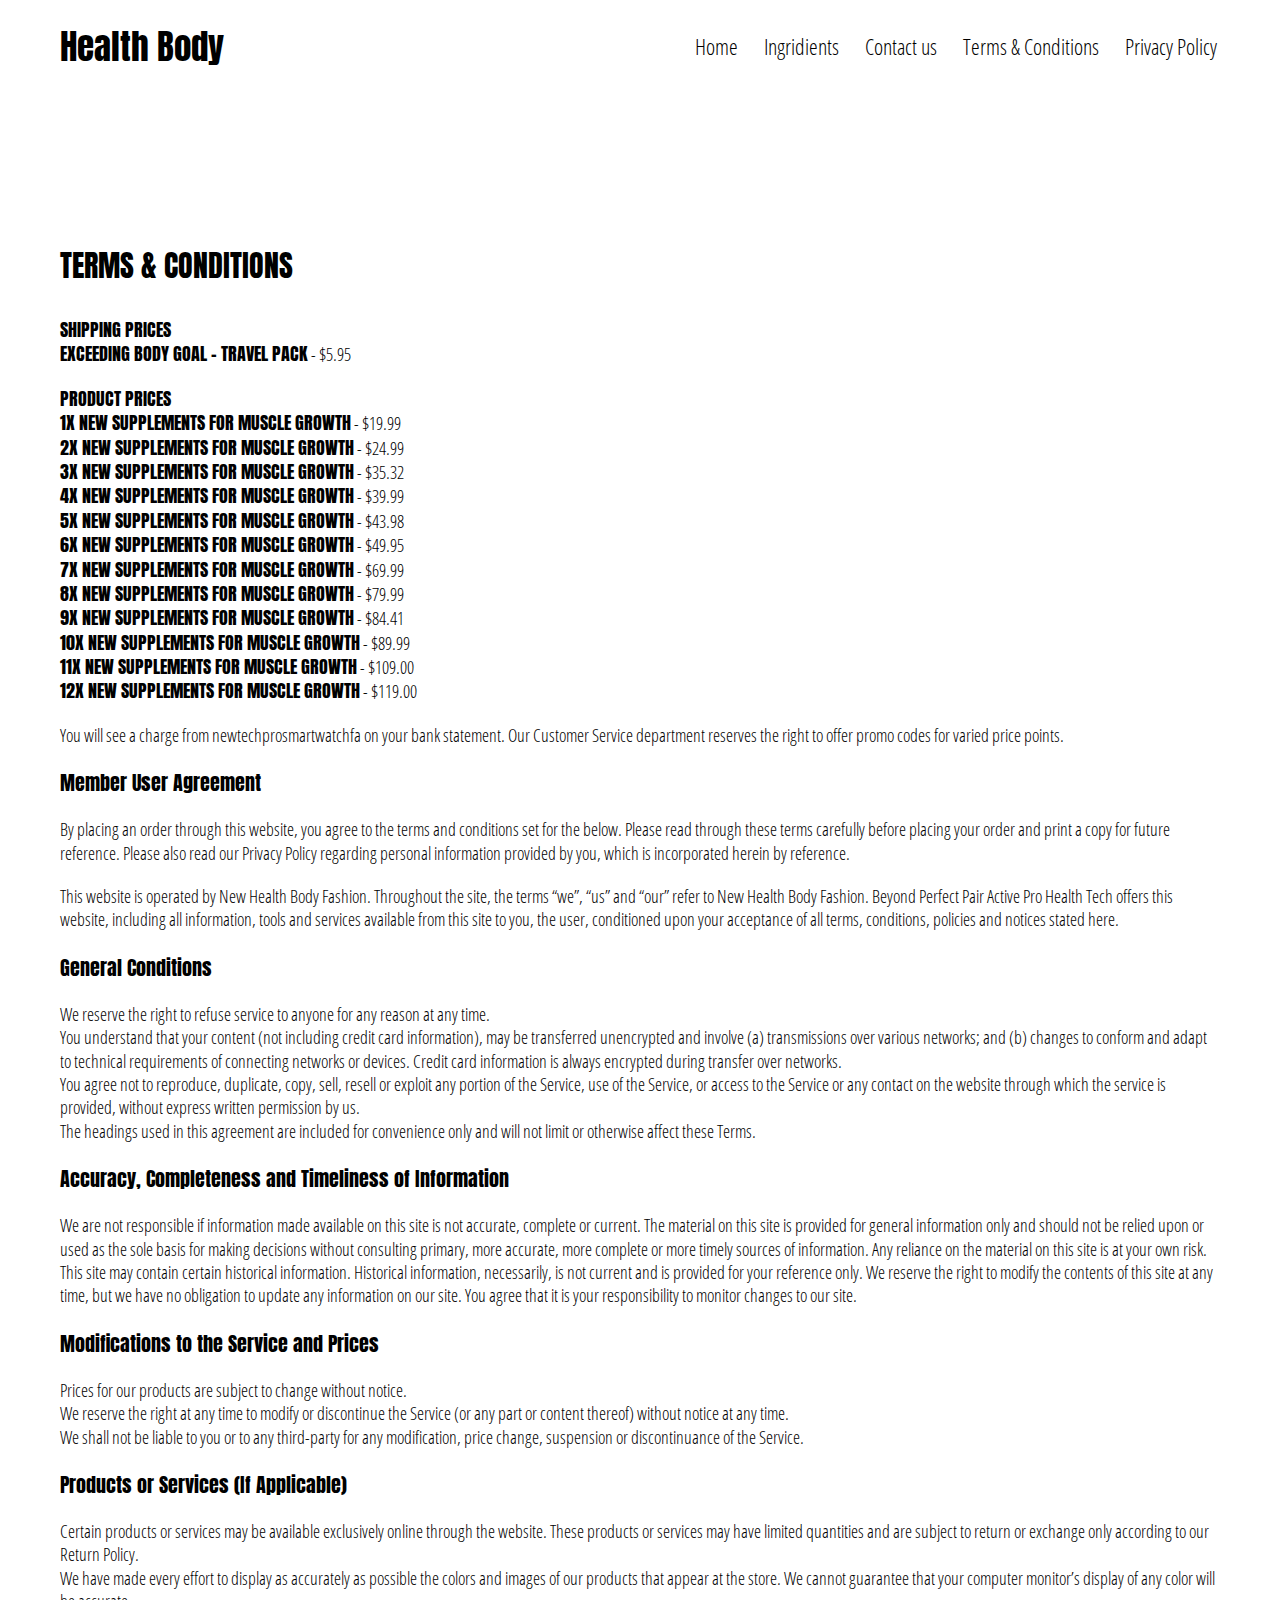
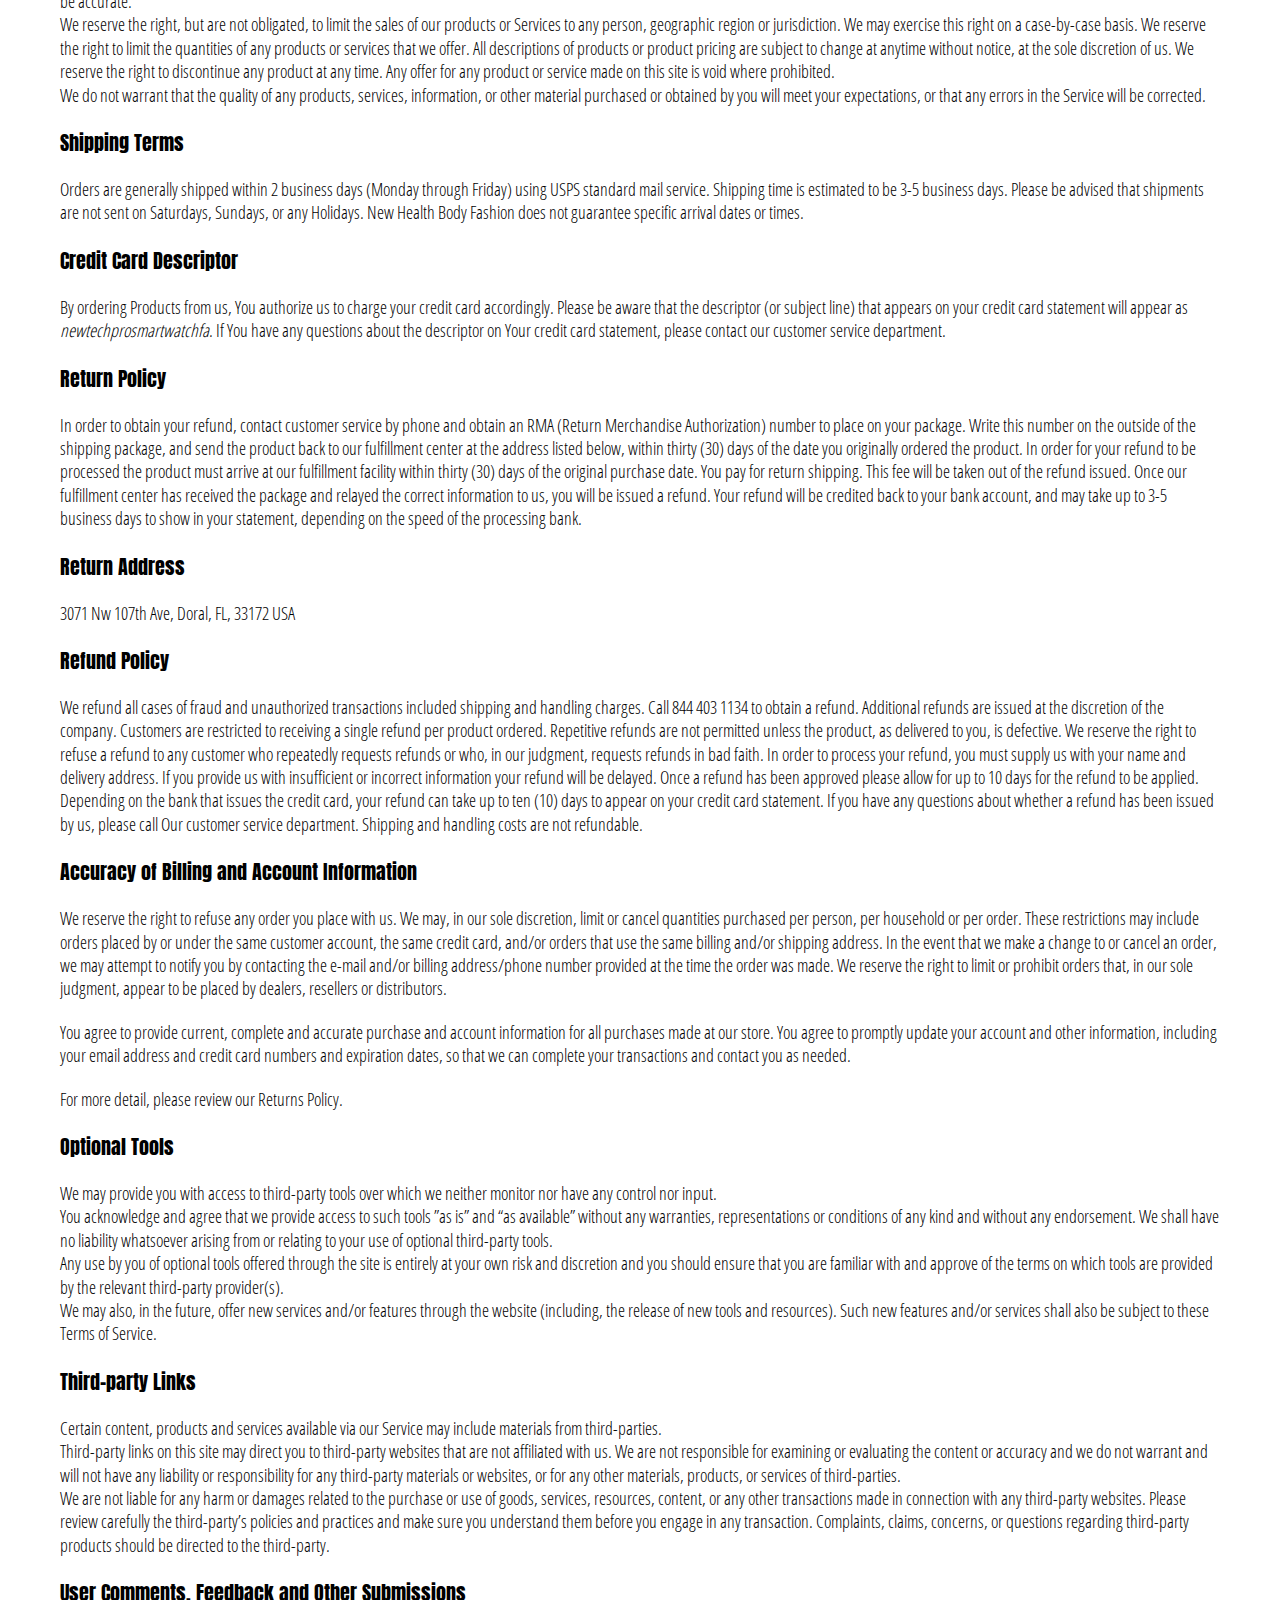
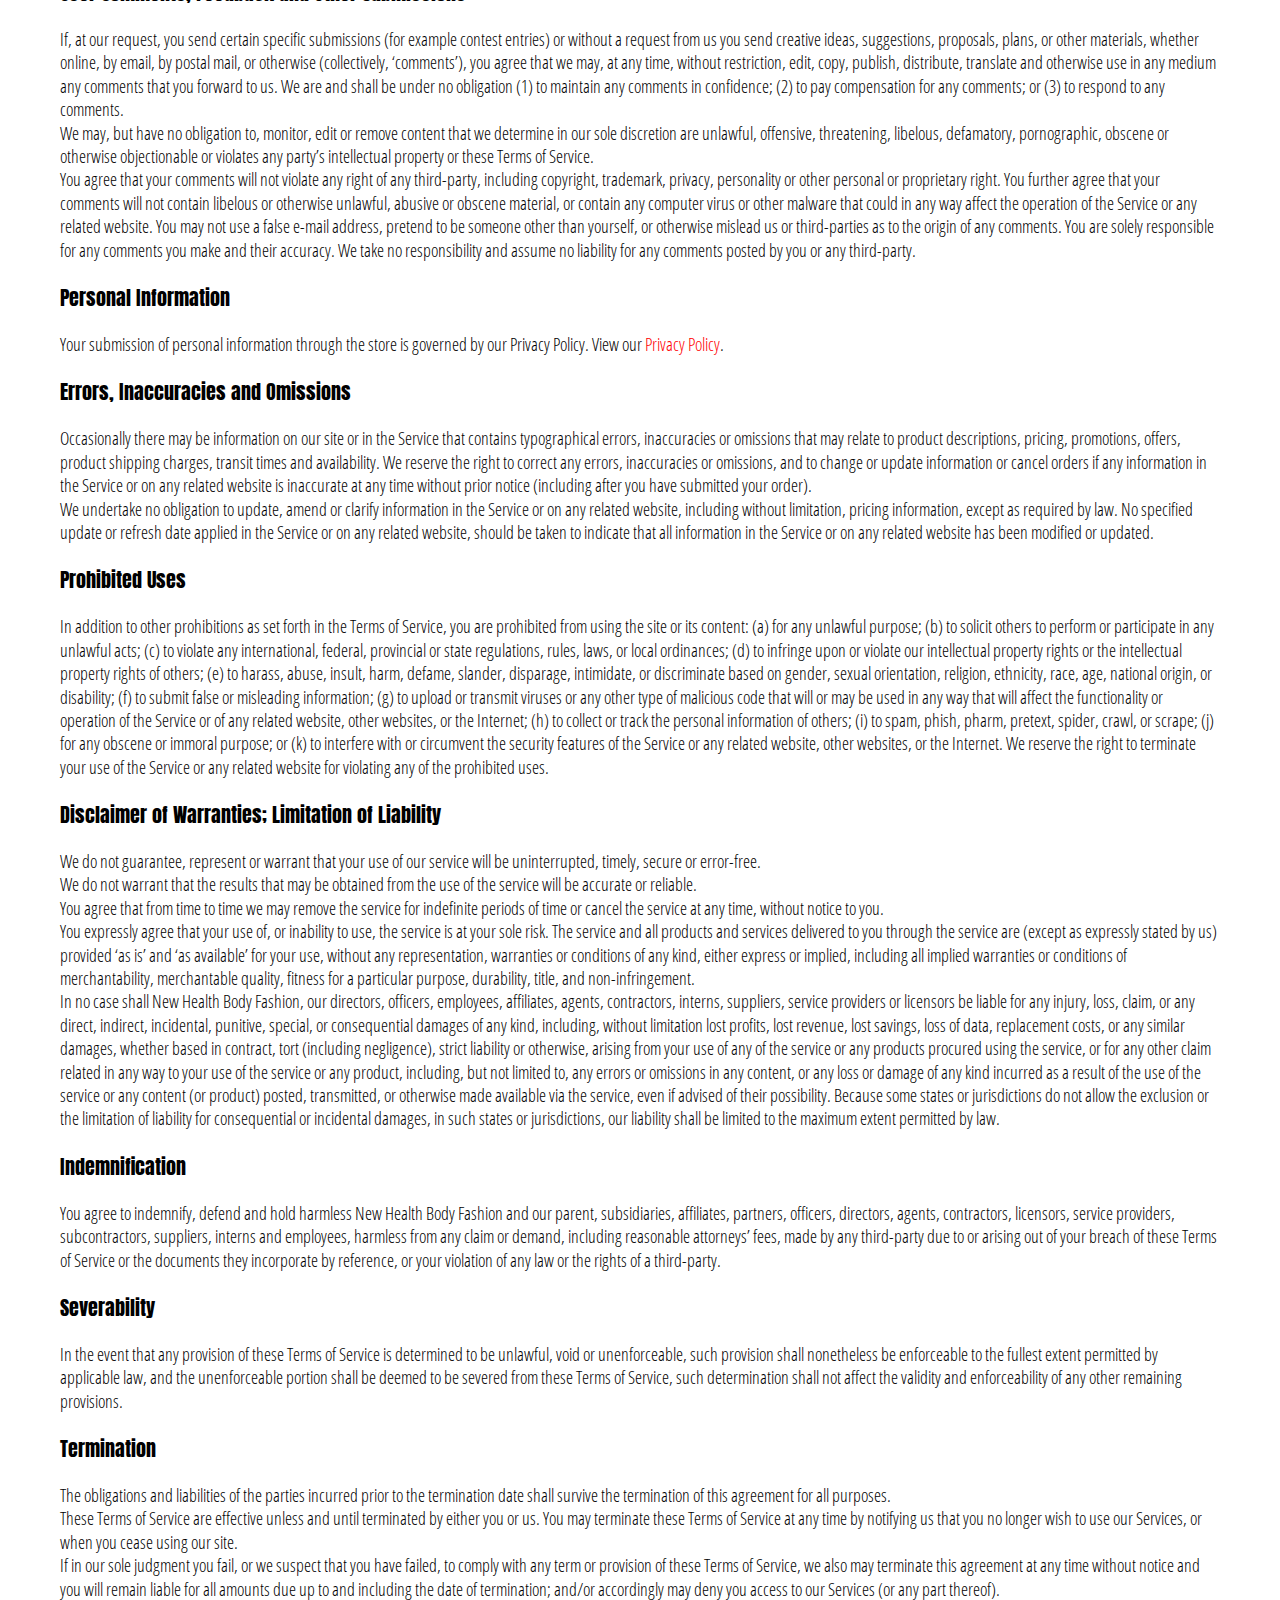
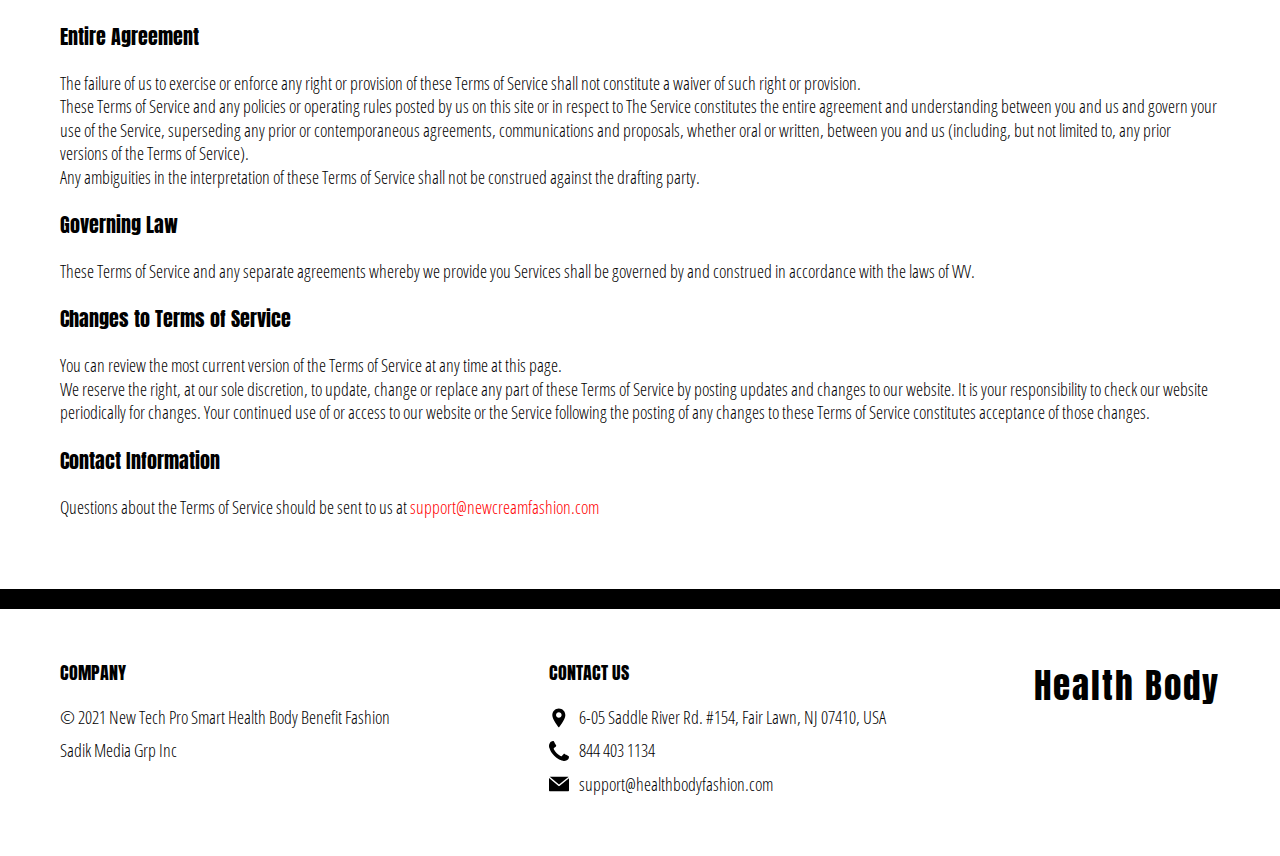
<file: terms.html>
<!DOCTYPE html>
<html lang="en">

<head>
    <meta charset="UTF-8">
    <meta http-equiv="X-UA-Compatible" content="IE=edge">
    <meta name="viewport" content="width=device-width, initial-scale=1.0">
    <link rel="stylesheet" href="./css/style.css">
    <title>Health Body</title>
</head>

<body>
    <div class="header__wrapper terms__wrapper">
        <header class="header">
            <a href="./index.html" class="logo">Health Body</a>
            <button class="menu__btn js_menu__btn">
                <span></span>
            </button>
            <div class="menu js_menu">
                <nav class="nav">
                    <ul class="nav__list">
                        <li class="nav__item">
                            <a href="./index.html" class="nav__link">Home</a>
                        </li>
                        <li class="nav__item">
                            <a href="./ingredients.html" class="nav__link">Ingridients</a>
                        </li>
                        <li class="nav__item">
                            <a href="./contact.html" class="nav__link">Contact us</a>
                        </li>

                        <li class="nav__item">
                            <a href="./terms.html" class="nav__link">Terms & Conditions</a>
                        </li>
                        <li class="nav__item">
                            <a href="./policy.html" class="nav__link">Privacy Policy</a>
                        </li>
                    </ul>
                </nav>
            </div>

        </header>
    </div>
<div class="terms__container-wrapper">
    <div class="container">
        <section class="terms">
            <h1 class="sub-title">Terms & Conditions</h1>
            <p class="text mb-0">
                <span class="bold">Shipping Prices</span>
            </p>
            <p class="text terms__text-sm-mb">
                <span class="bold">Exceeding Body Goal - Travel Pack</span> - $5.95
            </p>
            <p class="text mb-0">
                <span class="bold">Product Prices</span>
            </p>
            <p class="text mb-0">
                <span class="bold">1x New Supplements for muscle growth</span> - $19.99
          
              </p>
              <p class="text mb-0">
                <span class="bold">2x New Supplements for muscle growth</span> - $24.99
          
              </p>
              <p class="text mb-0">
                <span class="bold">3x New Supplements for muscle growth</span> - $35.32
          
              </p>
              <p class="text mb-0">
                <span class="bold">4x New Supplements for muscle growth</span> - $39.99
          
              </p>
              <p class="text mb-0">
                <span class="bold">5x New Supplements for muscle growth</span> - $43.98
          
              </p>
              <p class="text mb-0">
                <span class="bold">6x New Supplements for muscle growth</span> - $49.95
          
              </p>
              <p class="text mb-0">
                <span class="bold">7x New Supplements for muscle growth</span> - $69.99
          
              </p>
              <p class="text mb-0">
                <span class="bold">8x New Supplements for muscle growth</span> - $79.99
          
              </p>
              <p class="text mb-0">
                <span class="bold">9x New Supplements for muscle growth</span> - $84.41
          
              </p>
              <p class="text mb-0">
                <span class="bold">10x New Supplements for muscle growth</span> - $89.99
          
              </p>
              <p class="text mb-0">
                <span class="bold">11x New Supplements for muscle growth</span> - $109.00
            
              </p>
              <p class="text terms__text-sm-mb">
                <span class="bold">12x New Supplements for muscle growth</span> - $119.00
            
              </p>

            <p class="text terms__text--mb">You will see a charge from newtechprosmartwatchfa on your bank
                statement. Our Customer Service department
                reserves the right to offer promo codes for varied price points.</p>
            <p class="policy__subtitle">Member User Agreement</p>
            <p class="text">By placing an order through this website, you agree to the terms and conditions set
                for the below. Please
                read through these terms carefully before placing your order and print a copy for future reference.
                Please
                also read our Privacy Policy regarding personal information provided by you, which is incorporated
                herein by
                reference.</p>
            <p class="text">This website is operated by New Health Body Fashion. Throughout the site, the
                terms “we”,
                “us” and “our” refer to New Health Body Fashion. Beyond Perfect Pair Active Pro Health
                Tech offers this website, including all information, tools and services available from this site to you,
                the
                user, conditioned upon your acceptance of all terms, conditions, policies and notices stated here.</p>
            <p class="policy__subtitle">General Conditions</p>
            <p class="text">
                We reserve the right to refuse service to anyone for any reason at any time.<br>

                You understand that your content (not including credit card information), may be transferred unencrypted
                and
                involve (a) transmissions over various networks; and (b) changes to conform and adapt to technical
                requirements of connecting networks or devices. Credit card information is always encrypted during
                transfer
                over networks.
                <br>

                You agree not to reproduce, duplicate, copy, sell, resell or exploit any portion of the Service, use of
                the
                Service, or access to the Service or any contact on the website through which the service is provided,
                without express written permission by us.
                <br>

                The headings used in this agreement are included for convenience only and will not limit or otherwise
                affect
                these Terms.

            </p>
            <p class="policy__subtitle">Accuracy, Completeness and Timeliness of Information</p>
            <p class="text">
                We are not responsible if information made available on this site is not accurate, complete or current.
                The
                material on this site is provided for general information only and should not be relied upon or used as
                the
                sole basis for making decisions without consulting primary, more accurate, more complete or more timely
                sources of information. Any reliance on the material on this site is at your own risk.
                <br>

                This site may contain certain historical information. Historical information, necessarily, is not
                current
                and is provided for your reference only. We reserve the right to modify the contents of this site at any
                time, but we have no obligation to update any information on our site. You agree that it is your
                responsibility to monitor changes to our site.

            </p>
            <p class="policy__subtitle">Modifications to the Service and Prices</p>
            <p class="text">
                Prices for our products are subject to change without notice.<br>
                We reserve the right at any time to modify or discontinue the Service (or any part or content thereof)
                without notice at any time.<br>
                We shall not be liable to you or to any third-party for any modification, price change, suspension or
                discontinuance of the Service.

            </p>
            <p class="policy__subtitle">Products or Services (If Applicable)</p>
            <p class="text">
                Certain products or services may be available exclusively online through the website. These products or
                services may have limited quantities and are subject to return or exchange only according to our Return
                Policy.<br>
                We have made every effort to display as accurately as possible the colors and images of our products
                that
                appear at the store. We cannot guarantee that your computer monitor’s display of any color will be
                accurate.<br>
                We reserve the right, but are not obligated, to limit the sales of our products or Services to any
                person,
                geographic region or jurisdiction. We may exercise this right on a case-by-case basis. We reserve the
                right
                to limit the quantities of any products or services that we offer. All descriptions of products or
                product
                pricing are subject to change at anytime without notice, at the sole discretion of us. We reserve the
                right
                to discontinue any product at any time. Any offer for any product or service made on this site is void
                where
                prohibited.<br>
                We do not warrant that the quality of any products, services, information, or other material purchased
                or
                obtained by you will meet your expectations, or that any errors in the Service will be corrected.
            </p>
            <p class="policy__subtitle">Shipping Terms</p>
            <p class="text">
                Orders are generally shipped within 2 business days (Monday through Friday) using USPS standard mail
                service.
                Shipping time is estimated to be 3-5 business days. Please be advised that shipments are not sent on
                Saturdays, Sundays, or any Holidays. New Health Body Fashion does not guarantee specific
                arrival dates or times.
            </p>
            <p class="policy__subtitle">Credit Card Descriptor</p>
            <p class="text">
                By ordering Products from us, You authorize us to charge your credit card accordingly. Please be aware
                that
                the descriptor (or subject line) that appears on your credit card statement will appear as
                <i>newtechprosmartwatchfa</i>. If You have any questions about the descriptor on Your credit card
                statement,
                please contact our customer service department.
            </p>
            <p class="policy__subtitle">Return Policy</p>
            <p class="text">
                In order to obtain your refund, contact customer service by phone and obtain an RMA (Return Merchandise
                Authorization) number to place on your package. Write this number on the outside of the shipping
                package,
                and send the product back to our fulfillment center at the address listed below, within thirty (30) days
                of
                the date you originally ordered the product. In order for your refund to be processed the product must
                arrive at our fulfillment facility within thirty (30) days of the original purchase date. You pay for
                return
                shipping. This fee will be taken out of the refund issued. Once our fulfillment center has received the
                package and relayed the correct information to us, you will be issued a refund. Your refund will be
                credited
                back to your bank account, and may take up to 3-5 business days to show in your statement, depending on
                the
                speed of the processing bank.
            </p>
            <p class="policy__subtitle">Return Address</p>
            <p class="text">
                3071 Nw 107th Ave, Doral, FL, 33172 USA
            </p>
            <p class="policy__subtitle">Refund Policy</p>
            <p class="text">
                We refund all cases of fraud and unauthorized transactions included shipping and handling charges. Call
                844 403 1134 to obtain a refund. Additional refunds are issued at the discretion of the company.
                Customers are restricted to receiving a single refund per product ordered. Repetitive refunds are not
                permitted unless the product, as delivered to you, is defective. We reserve the right to refuse a refund
                to
                any customer who repeatedly requests refunds or who, in our judgment, requests refunds in bad faith. In
                order to process your refund, you must supply us with your name and delivery address. If you provide us
                with
                insufficient or incorrect information your refund will be delayed. Once a refund has been approved
                please
                allow for up to 10 days for the refund to be applied. Depending on the bank that issues the credit card,
                your refund can take up to ten (10) days to appear on your credit card statement. If you have any
                questions
                about whether a refund has been issued by us, please call Our customer service department. Shipping and
                handling costs are not refundable.
            </p>
            <p class="policy__subtitle">Accuracy of Billing and Account Information</p>
            <p class="text">
                We reserve the right to refuse any order you place with us. We may, in our sole discretion, limit or
                cancel
                quantities purchased per person, per household or per order. These restrictions may include orders
                placed by
                or under the same customer account, the same credit card, and/or orders that use the same billing and/or
                shipping address. In the event that we make a change to or cancel an order, we may attempt to notify you
                by
                contacting the e-mail and/or billing address/phone number provided at the time the order was made. We
                reserve the right to limit or prohibit orders that, in our sole judgment, appear to be placed by
                dealers,
                resellers or distributors.
            </p>
            <p class="text">
                You agree to provide current, complete and accurate purchase and account information for all purchases
                made
                at our store. You agree to promptly update your account and other information, including your email
                address
                and credit card numbers and expiration dates, so that we can complete your transactions and contact you
                as
                needed.
            </p>
            <p class="text">
                For more detail, please review our Returns Policy.
            </p>
            <p class="policy__subtitle">Optional Tools</p>
            <p class="text">
                We may provide you with access to third-party tools over which we neither monitor nor have any control
                nor
                input.<br>
                You acknowledge and agree that we provide access to such tools ”as is” and “as available” without any
                warranties, representations or conditions of any kind and without any endorsement. We shall have no
                liability whatsoever arising from or relating to your use of optional third-party tools.<br>
                Any use by you of optional tools offered through the site is entirely at your own risk and discretion
                and
                you should ensure that you are familiar with and approve of the terms on which tools are provided by the
                relevant third-party provider(s).<br>
                We may also, in the future, offer new services and/or features through the website (including, the
                release
                of new tools and resources). Such new features and/or services shall also be subject to these Terms of
                Service.
            </p>
            <p class="policy__subtitle">Third-party Links</p>
            <p class="text">
                Certain content, products and services available via our Service may include materials from
                third-parties.<br>
                Third-party links on this site may direct you to third-party websites that are not affiliated with us.
                We
                are not responsible for examining or evaluating the content or accuracy and we do not warrant and will
                not
                have any liability or responsibility for any third-party materials or websites, or for any other
                materials,
                products, or services of third-parties.<br>
                We are not liable for any harm or damages related to the purchase or use of goods, services, resources,
                content, or any other transactions made in connection with any third-party websites. Please review
                carefully
                the third-party’s policies and practices and make sure you understand them before you engage in any
                transaction. Complaints, claims, concerns, or questions regarding third-party products should be
                directed to
                the third-party.
            </p>
            <p class="policy__subtitle">User Comments, Feedback and Other Submissions</p>
            <p class="text">
                If, at our request, you send certain specific submissions (for example contest entries) or without a
                request
                from us you send creative ideas, suggestions, proposals, plans, or other materials, whether online, by
                email, by postal mail, or otherwise (collectively, ‘comments’), you agree that we may, at any
                time, without restriction, edit, copy, publish, distribute, translate and otherwise use in any medium
                any
                comments that you forward to us. We are and shall be under no obligation (1) to maintain any comments in
                confidence; (2) to pay compensation for any comments; or (3) to respond to any comments.<br>
                We may, but have no obligation to, monitor, edit or remove content that we determine in our sole
                discretion
                are unlawful, offensive, threatening, libelous, defamatory, pornographic, obscene or otherwise
                objectionable
                or violates any party’s intellectual property or these Terms of Service.<br>
                You agree that your comments will not violate any right of any third-party, including copyright,
                trademark,
                privacy, personality or other personal or proprietary right. You further agree that your comments will
                not
                contain libelous or otherwise unlawful, abusive or obscene material, or contain any computer virus or
                other
                malware that could in any way affect the operation of the Service or any related website. You may not
                use a
                false e-mail address, pretend to be someone other than yourself, or otherwise mislead us or
                third-parties as
                to the origin of any comments. You are solely responsible for any comments you make and their accuracy.
                We
                take no responsibility and assume no liability for any comments posted by you or any third-party.
            </p>
            <p class="policy__subtitle">Personal Information</p>
            <p class="text">
                Your submission of personal information through the store is governed by our Privacy Policy. View our <a
                    class="policy__link" href="./policy.html">Privacy Policy</a>.
            </p>
            <p class="policy__subtitle">Errors, Inaccuracies and Omissions</p>
            <p class="text">
                Occasionally there may be information on our site or in the Service that contains typographical errors,
                inaccuracies or omissions that may relate to product descriptions, pricing, promotions, offers, product
                shipping charges, transit times and availability. We reserve the right to correct any errors,
                inaccuracies
                or omissions, and to change or update information or cancel orders if any information in the Service or
                on
                any related website is inaccurate at any time without prior notice (including after you have submitted
                your
                order).<br>
                We undertake no obligation to update, amend or clarify information in the Service or on any related
                website,
                including without limitation, pricing information, except as required by law. No specified update or
                refresh
                date applied in the Service or on any related website, should be taken to indicate that all information
                in
                the Service or on any related website has been modified or updated.
            </p>
            <p class="policy__subtitle">Prohibited Uses</p>
            <p class="text">
                In addition to other prohibitions as set forth in the Terms of Service, you are prohibited from using
                the
                site or its content: (a) for any unlawful purpose; (b) to solicit others to perform or participate in
                any
                unlawful acts; (c) to violate any international, federal, provincial or state regulations, rules, laws,
                or
                local ordinances; (d) to infringe upon or violate our intellectual property rights or the intellectual
                property rights of others; (e) to harass, abuse, insult, harm, defame, slander, disparage, intimidate,
                or
                discriminate based on gender, sexual orientation, religion, ethnicity, race, age, national origin, or
                disability; (f) to submit false or misleading information; (g) to upload or transmit viruses or any
                other
                type of malicious code that will or may be used in any way that will affect the functionality or
                operation
                of the Service or of any related website, other websites, or the Internet; (h) to collect or track the
                personal information of others; (i) to spam, phish, pharm, pretext, spider, crawl, or scrape; (j) for
                any
                obscene or immoral purpose; or (k) to interfere with or circumvent the security features of the Service
                or
                any related website, other websites, or the Internet. We reserve the right to terminate your use of the
                Service or any related website for violating any of the prohibited uses.
            </p>
            <p class="policy__subtitle">Disclaimer of Warranties; Limitation of Liability</p>
            <p class="text">
                We do not guarantee, represent or warrant that your use of our service will be uninterrupted, timely,
                secure
                or error-free.<br>
                We do not warrant that the results that may be obtained from the use of the service will be accurate or
                reliable.<br>
                You agree that from time to time we may remove the service for indefinite periods of time or cancel the
                service at any time, without notice to you.<br>
                You expressly agree that your use of, or inability to use, the service is at your sole risk. The service
                and
                all products and services delivered to you through the service are (except as expressly stated by us)
                provided ‘as is’ and ‘as available’ for your use, without any representation,
                warranties or conditions of any kind, either express or implied, including all implied warranties or
                conditions of merchantability, merchantable quality, fitness for a particular purpose, durability,
                title,
                and non-infringement.<br>
                In no case shall New Health Body Fashion, our directors, officers, employees, affiliates,
                agents, contractors, interns, suppliers, service providers or licensors be liable for any injury, loss,
                claim, or any direct, indirect, incidental, punitive, special, or consequential damages of any kind,
                including, without limitation lost profits, lost revenue, lost savings, loss of data, replacement costs,
                or
                any similar damages, whether based in contract, tort (including negligence), strict liability or
                otherwise,
                arising from your use of any of the service or any products procured using the service, or for any other
                claim related in any way to your use of the service or any product, including, but not limited to, any
                errors or omissions in any content, or any loss or damage of any kind incurred as a result of the use of
                the
                service or any content (or product) posted, transmitted, or otherwise made available via the service,
                even
                if advised of their possibility. Because some states or jurisdictions do not allow the exclusion or the
                limitation of liability for consequential or incidental damages, in such states or jurisdictions, our
                liability shall be limited to the maximum extent permitted by law.
            </p>
            <p class="policy__subtitle">Indemnification</p>
            <p class="text">
                You agree to indemnify, defend and hold harmless New Health Body Fashion and our parent,
                subsidiaries, affiliates, partners, officers, directors, agents, contractors, licensors, service
                providers,
                subcontractors, suppliers, interns and employees, harmless from any claim or demand, including
                reasonable
                attorneys’ fees, made by any third-party due to or arising out of your breach of these Terms of Service
                or
                the documents they incorporate by reference, or your violation of any law or the rights of a
                third-party.

            </p>
            <p class="policy__subtitle">Severability</p>
            <p class="text">
                In the event that any provision of these Terms of Service is determined to be unlawful, void or
                unenforceable, such provision shall nonetheless be enforceable to the fullest extent permitted by
                applicable
                law, and the unenforceable portion shall be deemed to be severed from these Terms of Service, such
                determination shall not affect the validity and enforceability of any other remaining provisions.
            </p>
            <p class="policy__subtitle">Termination</p>
            <p class="text">
                The obligations and liabilities of the parties incurred prior to the termination date shall survive the
                termination of this agreement for all purposes.<br>
                These Terms of Service are effective unless and until terminated by either you or us. You may terminate
                these Terms of Service at any time by notifying us that you no longer wish to use our Services, or when
                you
                cease using our site.<br>
                If in our sole judgment you fail, or we suspect that you have failed, to comply with any term or
                provision
                of these Terms of Service, we also may terminate this agreement at any time without notice and you will
                remain liable for all amounts due up to and including the date of termination; and/or accordingly may
                deny
                you access to our Services (or any part thereof).
            </p>
            <p class="policy__subtitle">Entire Agreement</p>
            <p class="text">
                The failure of us to exercise or enforce any right or provision of these Terms of Service shall not
                constitute a waiver of such right or provision.<br>
                These Terms of Service and any policies or operating rules posted by us on this site or in respect to
                The
                Service constitutes the entire agreement and understanding between you and us and govern your use of the
                Service, superseding any prior or contemporaneous agreements, communications and proposals, whether oral
                or
                written, between you and us (including, but not limited to, any prior versions of the Terms of
                Service).<br>
                Any ambiguities in the interpretation of these Terms of Service shall not be construed against the
                drafting
                party.
            </p>
            <p class="policy__subtitle">Governing Law</p>
            <p class="text">
                These Terms of Service and any separate agreements whereby we provide you Services shall be governed by
                and
                construed in accordance with the laws of WV.
            </p>
            <p class="policy__subtitle">Changes to Terms of Service</p>
            <p class="text">
                You can review the most current version of the Terms of Service at any time at this page.<br>
                We reserve the right, at our sole discretion, to update, change or replace any part of these Terms of
                Service by posting updates and changes to our website. It is your responsibility to check our website
                periodically for changes. Your continued use of or access to our website or the Service following the
                posting of any changes to these Terms of Service constitutes acceptance of those changes.
            </p>
            <p class="policy__subtitle">Contact Information</p>
            <p class="text">
                Questions about the Terms of Service should be sent to us at
                <a target="_blank" class="policy__link"
                    href="mailto:support@newcreamfashion.com">support@newcreamfashion.com
                </a>
            </p>
        </section>
    </div>
</div>


<div class="footer__wrapper ">
    <div class="container">
        <footer class="footer">
            <ul class="footer__list">
                <li class="footer__item">
                    <ul class="footer__sublist">
                        <li class="footer__subitem">
                            <h4 class="footer__title">Company</h4>
                        </li>
                        <li class="footer__subitem">
                            <p class="text footer__text">© 2021 New Tech Pro Smart Health Body Benefit Fashion</p>
                        </li>
                        <li class="footer__subitem">
                            <p class="text footer__text">Sadik Media Grp Inc</p>
                        </li>
                    </ul>
                </li>
                <li class="footer__item">
                    <ul class="footer__sublist">
                        <li class="footer__subitem">
                            <h4 class="footer__title">Contact us</h4>
                        </li>
                        <li class="footer__subitem">
                            <span class="text footer__text footer__icon-box">
                                <img src="./img/placeholder.svg" alt="" class="footer__icon">
                                6-05 Saddle River Rd. #154, Fair Lawn, NJ 07410, USA</span>
                        </li>
                        <li class="footer__subitem">
                            <a href="tel:844 403 1134" class="text footer__link footer__icon-box">
                                <img src="./img/telephone.svg" alt="" class="footer__icon">
                                844 403 1134</a>
                        </li>
                        <li class="footer__subitem">
                            <a href="mailto:support@healthbodyfashion.com"
                                class="text footer__link footer__icon-box">
                                <img src="./img/email.svg" alt="" class="footer__icon">
                                support@healthbodyfashion.com</a>
                        </li>
                    </ul>
                </li>
            </ul>
            <a href="./index.html" class="footer__logo-link">Health Body</a>
        </footer>
    </div>
</div>
<script src="./js/menu.js"></script>
</body>

</html>
</file>
<file: css/style.css>
@import './fonts.css';
@import './vars.css';
@import './utils.css';
@import './header.css';
@import './footer.css';
@import './hero.css';
@import './about.css';
@import './info.css';
@import './bottom.css';
@import './policy.css';
@import './terms.css';
@import './contact.css';
@import './buy.css';
@import './ingredients.css';
</file>
